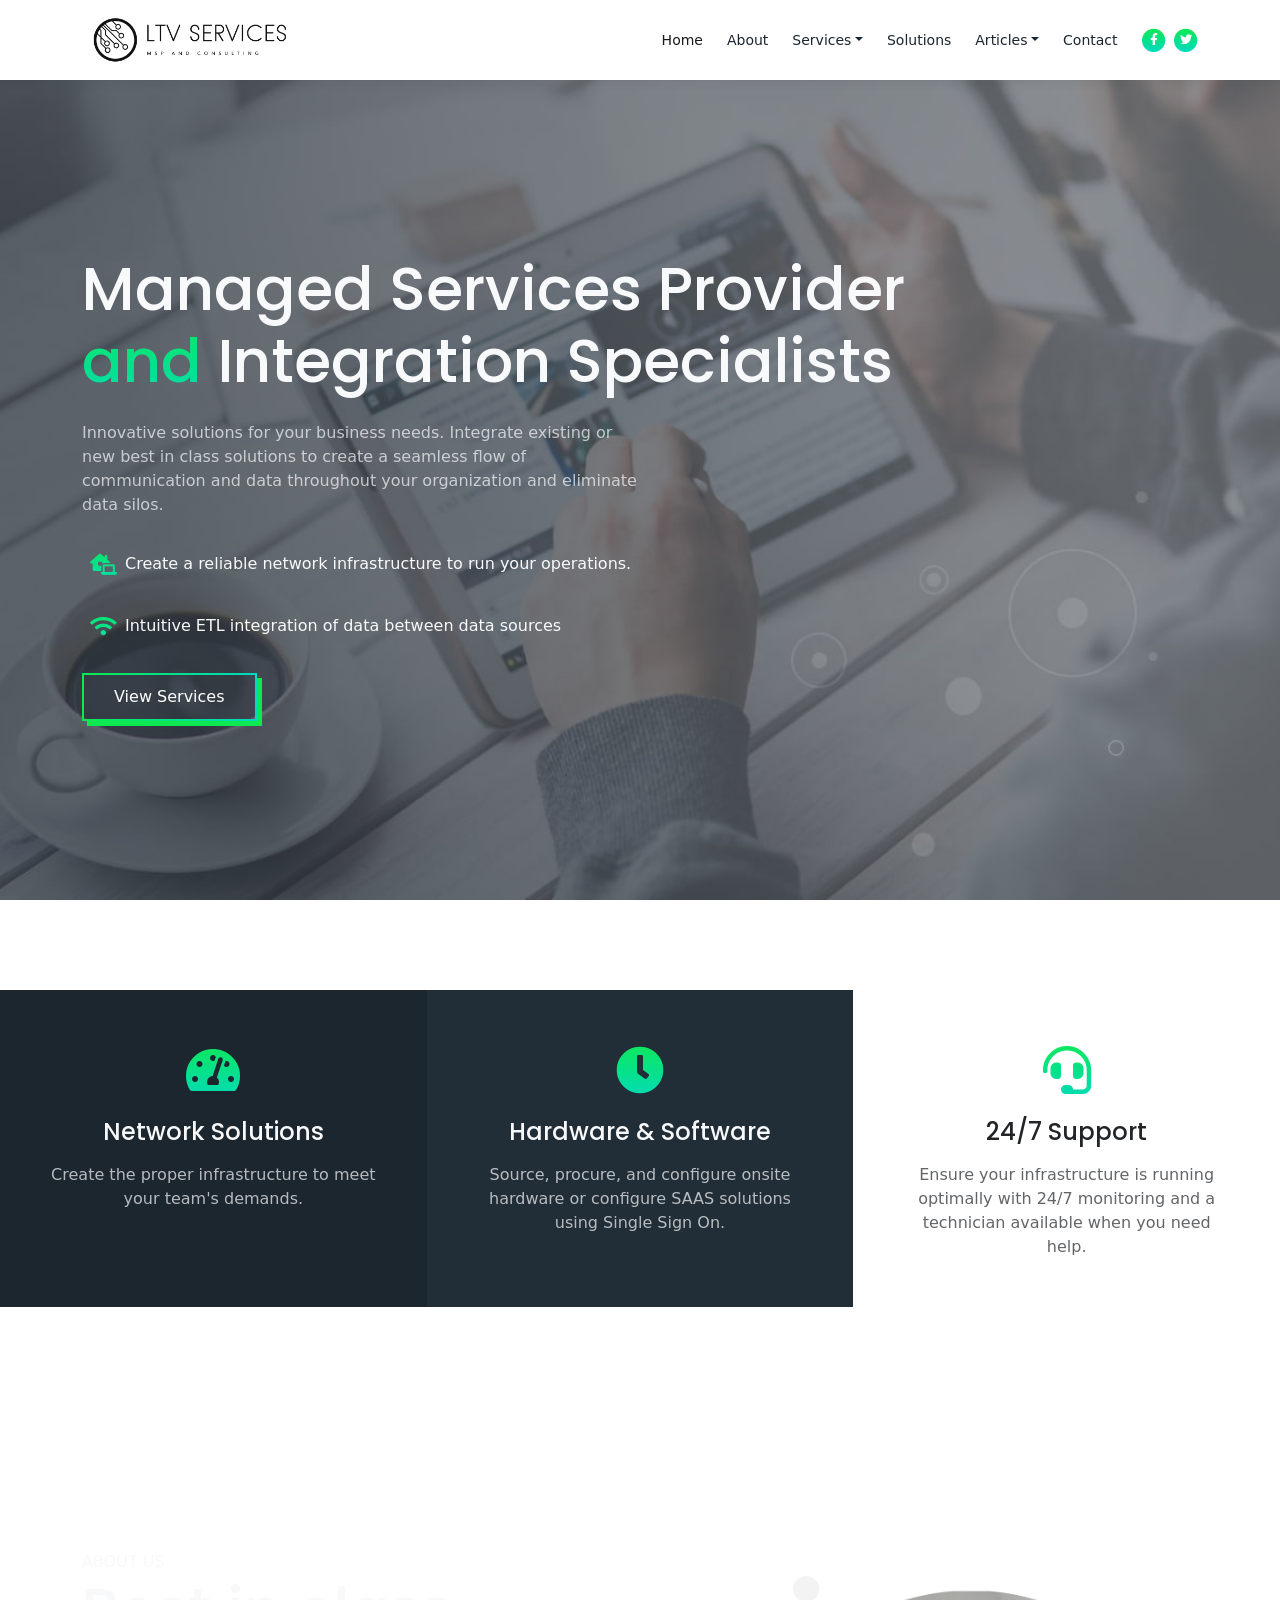
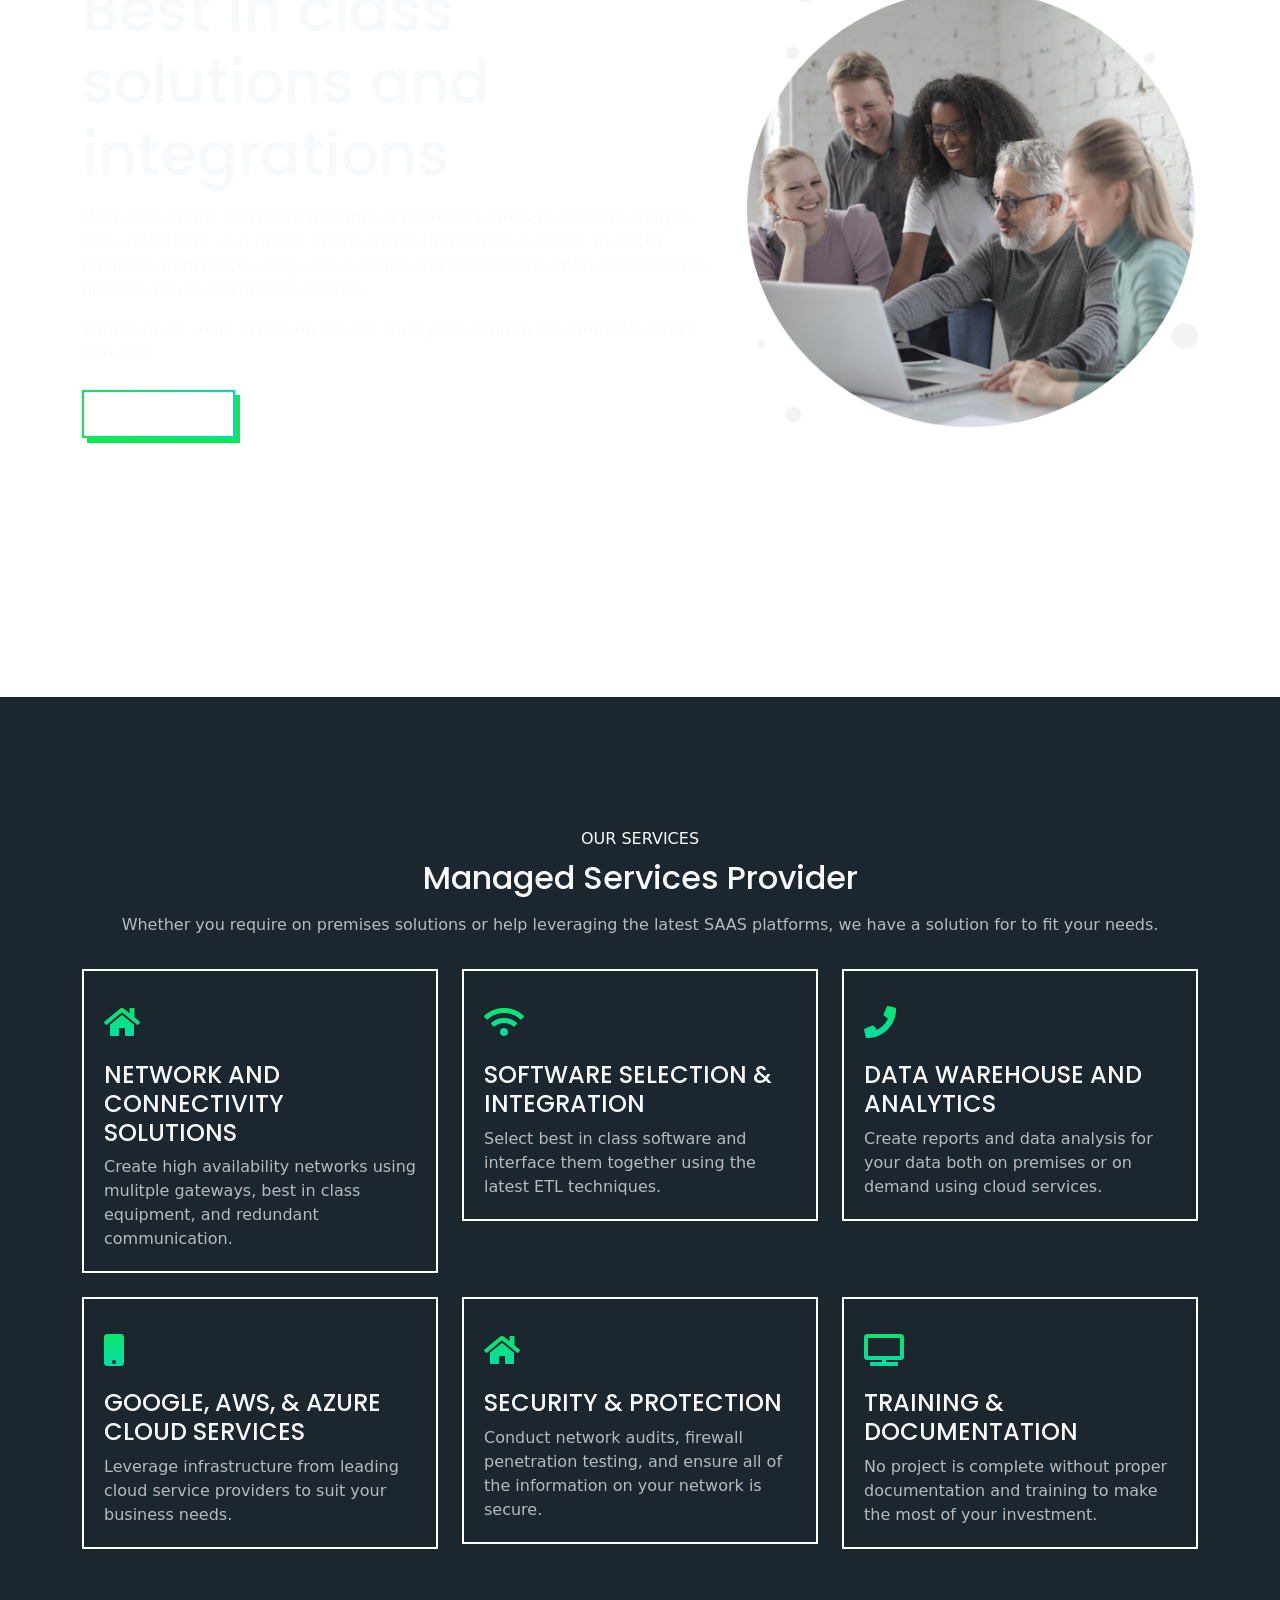
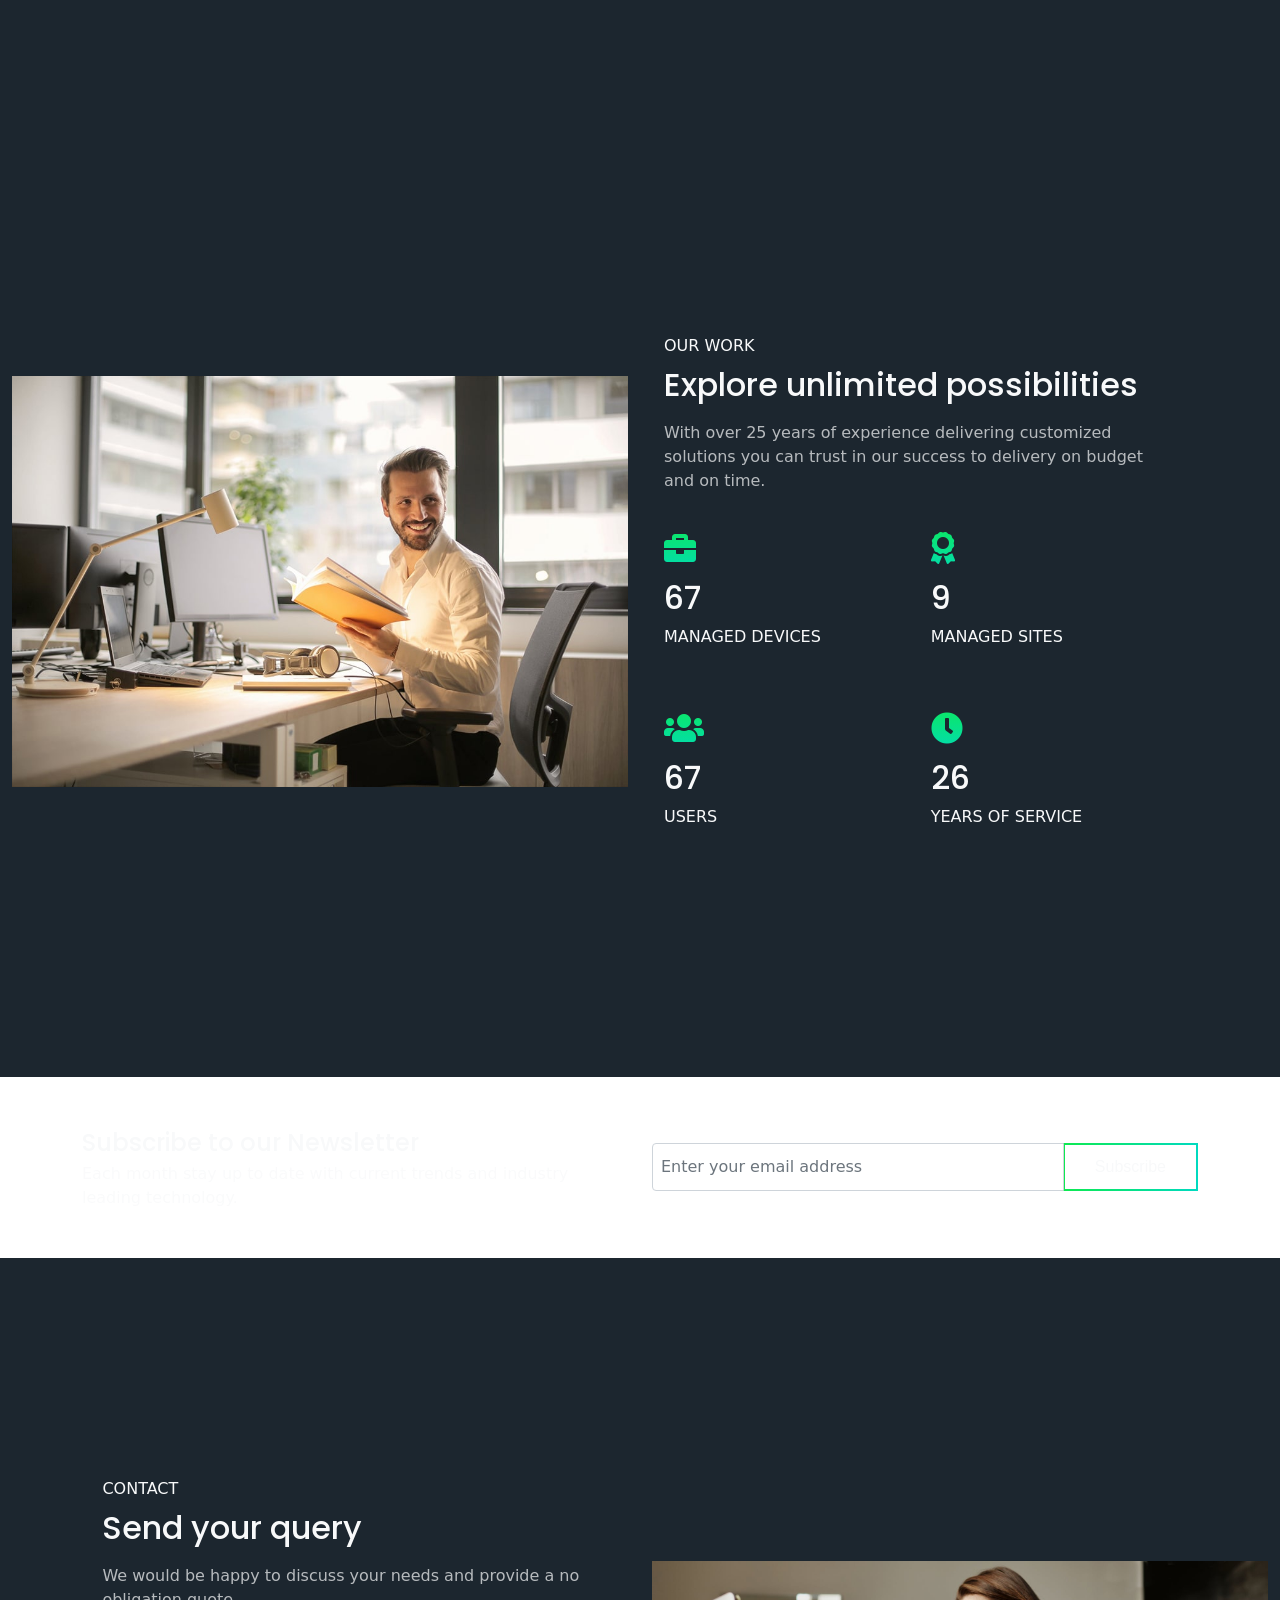
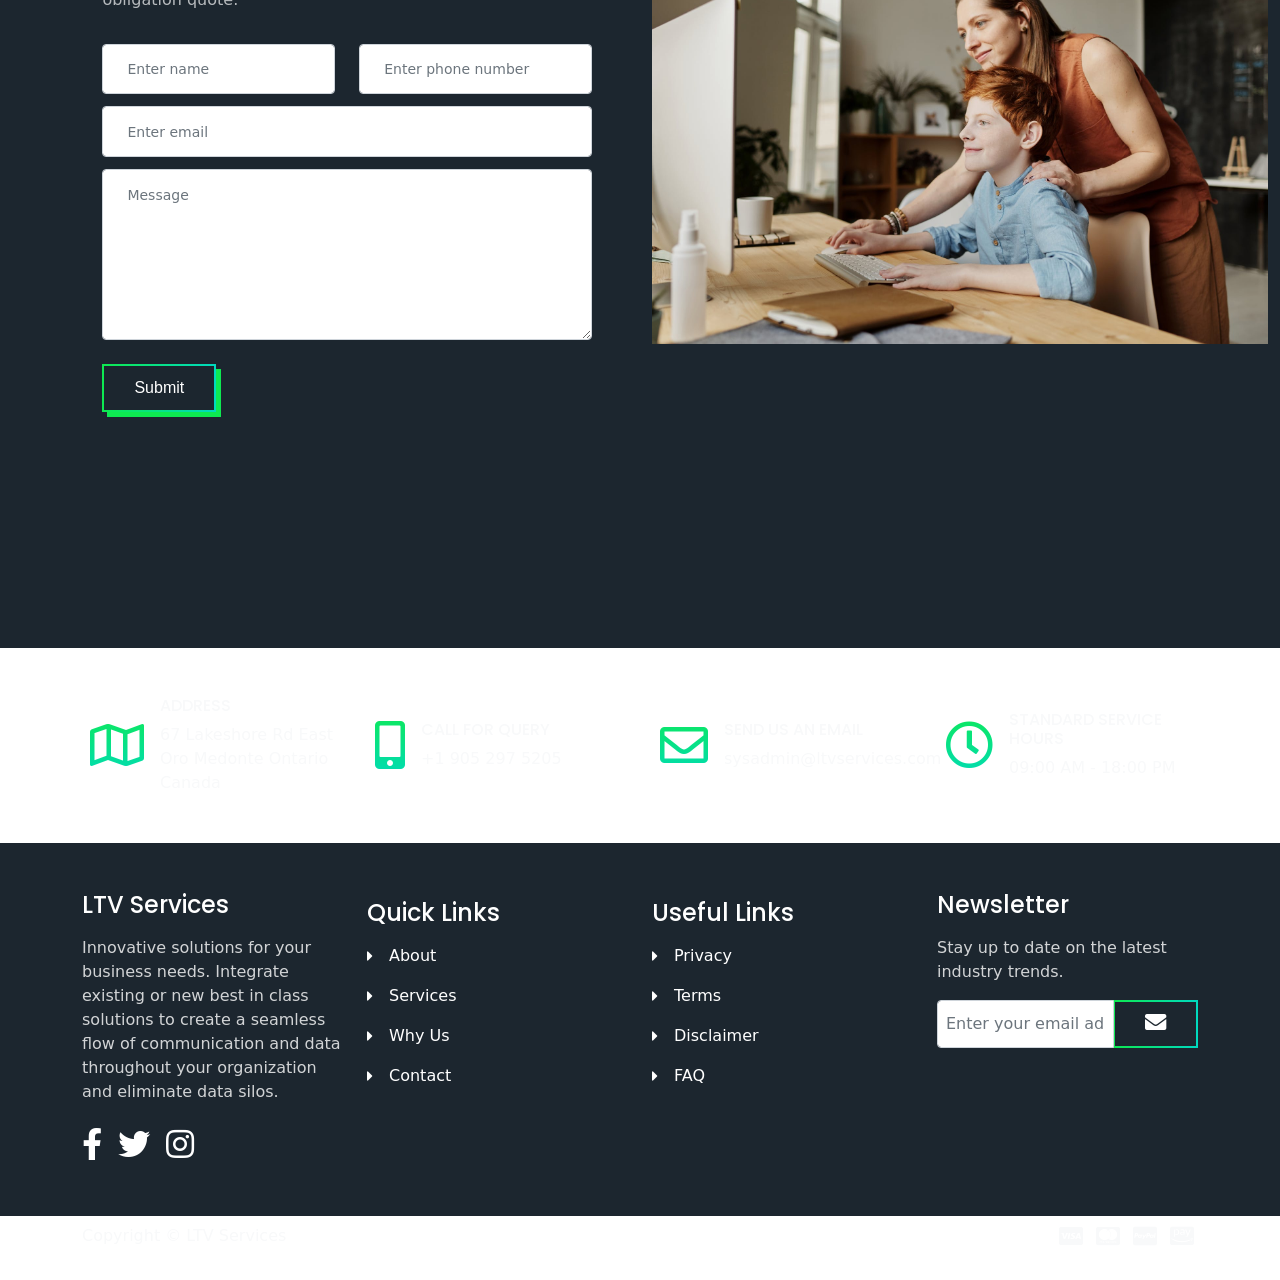
<file: index.html>
<!DOCTYPE html>
<html lang="en">
<head>
    <meta charset="UTF-8">
    <meta name="viewport" content="width=device-width, initial-scale=1, shrink-to-fit=no">

    <!-- SEO Meta Tags -->
    <meta name="description" content="Innovative solutions for your business needs.  Integrate existing or new best in class solutions to create a seamless flow of communication and data throughout your organization and eliminate data silos.">
    <meta name="author" content="LTV Services - MSP and Integration Consulting">

    <!-- OG Meta Tags to improve the way the post looks when you share the page on Facebook, Twitter, LinkedIn -->
	<meta property="og:site_name" content="LTV Services" /> <!-- website name -->
	<meta property="og:site" content="https://ltvservices.com" /> <!-- website link -->
	<meta property="og:title" content="LTV Services"/> <!-- title shown in the actual shared post -->
	<meta property="og:description" content="MSP and Integration Consulting" /> <!-- description shown in the actual shared post -->
	<meta property="og:image" content="https://ltvservices.com/assets/images/about.jpg" /> <!-- image link, make sure it's jpg -->
	<meta property="og:url" content="https://ltvservices.com" /> <!-- where do you want your post to link to -->
	<meta name="twitter:card" content="summary_large_image"> <!-- to have large image post format in Twitter -->

    <!-- Webpage Title -->
    <title>LTV Services - MSP and Integration Consulting</title>

    <!-- Styles -->
    <link href="https://fonts.googleapis.com/css2?family=Poppins:wght@400;500;700&display=swap" rel="stylesheet">
    <link href="./css/bootstrap.min.css" rel="stylesheet">
    <link href="./css/fontawesome-all.min.css" rel="stylesheet">
    <link href="./css/aos.min.css" rel="stylesheet">
    <link href="./css/swiper.css" rel="stylesheet">
    <link href="./css/style.css" rel="stylesheet">

    <!-- Favicon -->
    <link rel="icon" href="./assets/images/favicon.png">
</head>
<body>
    
    <!-- Navigation -->
    <nav id="navbar" class="navbar navbar-expand-lg fixed-top navbar-light" aria-label="Main navigation">
        <div class="container">

            <!-- Image Logo -->
            <a class="navbar-brand logo-image" href="index.html"><img src="./assets/images/ltv-services-logo.png" alt="LTV Services"></a>

            <button class="navbar-toggler p-0 border-0" type="button" id="navbarSideCollapse" aria-label="Toggle navigation">
                <span class="navbar-toggler-icon"></span>
            </button>

            <div class="navbar-collapse offcanvas-collapse" id="navbarsExampleDefault" >
                <ul class="navbar-nav ms-auto navbar-nav-scroll">
                    <li class="nav-item">
                        <a class="nav-link active" aria-current="page" href="#header">Home</a>
                    </li>
                    <li class="nav-item">
                        <a class="nav-link" href="#about">About</a>
                    </li>
					<li class="nav-item dropdown">
                        <a class="nav-link dropdown-toggle" id="servicesDropdown" data-bs-toggle="dropdown" aria-expanded="false" href="#">Services</a>
                        <ul class="dropdown-menu" aria-labelledby="servicesDropdown">
                            <li><a class="dropdown-item" href="https://script.google.com/macros/s/AKfycbyAePo9y5K4m1aoLyEjvSN4a21K_wm1WBILi8L_SSZHCB0kuh0WTsYdgdv27ImExuFx/exec">Receipt Processing</a></li>
                            <li><div class="dropdown-divider"></div></li>
                            <li><a class="dropdown-item" href="https://script.google.com/u/0/home/projects/1ex1WLUvQacT_36uUZZ2FCxqr6Mkah32i6lvHgsS-lf7eA5Yq-02QQTSj">Receipt Project Management</a></li>

                        </ul>
                    </li>
                    <li class="nav-item">
                        <a class="nav-link" href="#services">Solutions</a>
                    </li>
                    <li class="nav-item dropdown">
                        <a class="nav-link dropdown-toggle" id="articlesDropdown" data-bs-toggle="dropdown" aria-expanded="false" href="#">Articles</a>
                        
                        <ul class="dropdown-menu" aria-labelledby="articlesDropdown">
                            <li><a class="dropdown-item" href="article.html">Article Details</a></li>
                            <li><div class="dropdown-divider"></div></li>
                            <li><a class="dropdown-item" href="terms.html">Terms Conditions</a></li>
                            <li><div class="dropdown-divider"></div></li>
                            <li><a class="dropdown-item" href="privacy.html">Privacy Policy</a></li>
                        </ul>
                    </li>
                    <li class="nav-item">
                        <a class="nav-link" href="#contact">Contact</a>
                    </li>
                </ul>
                <span class="nav-item social-icons">
                    <span class="fa-stack">
                        <a href="https://facebook.com/ltvservices">
                            <i class="fas fa-circle fa-stack-2x"></i>
                            <i class="fab fa-facebook-f fa-stack-1x"></i>
                        </a>
                    </span>
                    <span class="fa-stack">
                        <a href="https://twitter.com/ltvservices">
                            <i class="fas fa-circle fa-stack-2x"></i>
                            <i class="fab fa-twitter fa-stack-1x"></i>
                        </a>
                    </span>
                </span>
            </div> <!-- end of navbar-collapse -->
        </div> <!-- end of container -->
    </nav> <!-- end of navbar -->
    <!-- end of navigation -->


    <!-- Home -->
    <section class="home py-5 d-flex align-items-center" id="header">
        <div class="container text-light py-5"  data-aos="fade-right"> 
            <h1 class="headline">Managed Services Provider<br><span class="home_text">and</span> Integration Specialists</h1>
            <p class="para para-light py-3">Innovative solutions for your business needs.  Integrate existing or new best in class solutions to create a seamless flow of communication and data throughout your organization and eliminate data silos.</p>
            <div class="d-flex align-items-center">
                <p class="p-2"><i class="fas fa-laptop-house fa-lg"></i></p>
                <p>Create a reliable network infrastructure to run your operations.</p>  
            </div>
            <div class="d-flex align-items-center">
                <p class="p-2"><i class="fas fa-wifi fa-lg"></i></p>
                <p>Intuitive ETL integration of data between data sources</p>  
            </div>
            <div class="my-3">
                <a class="btn" href="#services">View Services</a>
            </div>
        </div> <!-- end of container -->
    </section> <!-- end of home -->


    <!-- Information -->
    <section class="information">
        <div class="container-fluid">  
            <div class="row text-light">
                <div class="col-lg-4 text-center p-5" data-aos="zoom-in">
                    <i class="fas fa-tachometer-alt fa-3x p-2"></i>
                    <h4 class="py-3">Network Solutions</h4>
                    <p class="para-light">Create the proper infrastructure to meet your team's demands.</p>
                </div>
                <div class="col-lg-4 text-center p-5"  data-aos="zoom-in">
                    <i class="fas fa-clock fa-3x p-2"></i>
                    <h4 class="py-3">Hardware & Software</h4>
                    <p class="para-light">Source, procure, and configure onsite hardware or configure SAAS solutions using Single Sign On. </p>
                </div>
                <div class="col-lg-4 text-center p-5 text-dark"  data-aos="zoom-in"> 
                    <i class="fas fa-headset fa-3x p-2"></i>
                    <h4 class="py-3">24/7 Support </h4>
                    <p class="para-light">Ensure your infrastructure is running optimally with 24/7 monitoring and a technician available when you need help.</p>
                </div>
            </div>
        </div> <!-- end of container -->
    </section> <!-- end of information -->
    

    <!-- About -->
    <section class="about d-flex align-items-center text-light py-5" id="about">
        <div class="container" >
            <div class="row d-flex align-items-center">
                <div class="col-lg-7" data-aos="fade-right">
                    <p>ABOUT US</p>
                    <h1>Best in class solutions and integrations </h1>
                    <p class="py-2 para-light">Most consultants don't take the time or necessary steps to properly analyze and understand your needs.  There are no shortcuts to success. In-depth feedback from those using your systems and processes is often overlooked to provide a quick boilerplate solution.</p>
                    <p class="py-2 para-light">With over 25 years of proven results, trust your solution requirements to LTV Services.</p>

                    <div class="my-3">
                        <a class="btn" href="#services">Learn More</a>
                    </div>
                </div>
                <div class="col-lg-5 text-center py-4 py-sm-0" data-aos="fade-down"> 
                    <img class="img-fluid" src="./assets/images/about.jpg" alt="about" >
                </div>
            </div> <!-- end of row -->
        </div> <!-- end of container -->
    </section> <!-- end of about -->


    <!-- Services -->
    <section class="services d-flex align-items-center py-5" id="services">
        <div class="container text-light">
            <div class="text-center pb-4" >
                <p>OUR SERVICES</p> 
                <h2 class="py-2">Managed Services Provider</h2>
                <p class="para-light">Whether you require on premises solutions or help leveraging the latest SAAS platforms, we have a solution for to fit your needs.</p>
            </div>
            <div class="row gy-4 py-2" data-aos="zoom-in">
                <div class="col-lg-4">
                    <div class="card bg-transparent">
                        <i class="fas fa-home fa-2x"></i>
                        <h4 class="py-2">NETWORK AND CONNECTIVITY SOLUTIONS</h4>
                        <p class="para-light">Create high availability networks using mulitple gateways, best in class equipment, and redundant communication.</p>
                    </div>
                </div>
                <div class="col-lg-4">
                    <div class="card bg-transparent">
                        <i class="fas fa-wifi fa-2x"></i>
                        <h4 class="py-2">SOFTWARE SELECTION & INTEGRATION</h4>
                        <p class="para-light">Select best in class software and interface them together using the latest ETL techniques.</p>
                    </div>                    
                </div>
                <div class="col-lg-4">
                    <div class="card bg-transparent">
                        <i class="fas fa-phone fa-2x"></i>
                        <h4 class="py-2">DATA WAREHOUSE AND ANALYTICS</h4>
                        <p class="para-light">Create reports and data analysis for your data both on premises or on demand using cloud services.</p>
                    </div>                    
                </div>
                <div class="col-lg-4">
                    <div class="card bg-transparent">
                        <i class="fas fa-mobile fa-2x"></i>
                        <h4 class="py-2">GOOGLE, AWS, & AZURE CLOUD SERVICES</h4>
                        <p class="para-light">Leverage infrastructure from leading cloud service providers to suit your business needs.</p>
                    </div>                    
                </div>
                <div class="col-lg-4">
                    <div class="card bg-transparent">
                        <i class="fas fa-home fa-2x"></i>
                        <h4 class="py-2">SECURITY & PROTECTION</h4>
                        <p class="para-light">Conduct network audits, firewall penetration testing, and ensure all of the information on your network is secure.</p>
                    </div>                    
                </div>
                <div class="col-lg-4">
                    <div class="card bg-transparent">
                        <i class="fas fa-tv fa-2x"></i>
                        <h4 class="py-2">TRAINING & DOCUMENTATION</h4>
                        <p class="para-light">No project is complete without proper documentation and training to make the most of your investment.</p>
                    </div>                    
                </div>
            </div> <!-- end of row -->
        </div> <!-- end of container -->
    </section> <!-- end of services -->

    <!-- Plans (Under Development)
    <section class="plans d-flex align-items-center py-5" id="plans">
        <div class="container text-light" >
            <div class="text-center pb-4">
                <p>OUR PLANS</p>
                <h2 class="py-2">Explore unlimited possibilities</h2>
                <p class="para-light">Lorem ipsum dolor sit amet consectetur adipisicing elit. Vitae asperiores, quia accusantium sunt corporis optio recusandae? Nostrum libero pariatur cumque, ipsa dolores voluptatibus voluptate alias sit fuga. Itaque, ea quo.</p>
            </div>
            <div class="row gy-4" data-aos="zoom-in">
                <div class="col-lg-4">
                    <div class="card bg-transparent px-4">
                        <h4 class="py-2">BASIC BUNDLE</h4>
                        <p class="py-3">Lorem ipsum dolor sit amet consectetur adipisicing elit.</p>
                        <div class="block d-flex align-items-center">
                            <p class="pe-2"><i class="far fa-check-circle fa-1x"></i></p>
                            <p>Lorem ipsum dolor sit amet.</p>
                        </div>
                        <div class="block d-flex align-items-center">
                            <p class="pe-2"><i class="far fa-check-circle fa-1x"></i></p>
                            <p>Lorem ipsum dolor sit amet.</p>
                        </div>
                        <div class="block d-flex align-items-center">
                            <p class="pe-2"><i class="far fa-check-circle fa-1x"></i></p>
                            <p>Lorem ipsum dolor sit amet.</p>
                        </div>
                        <div class="block d-flex align-items-center">
                            <p class="pe-2"><i class="far fa-check-circle fa-1x"></i></p>
                            <p>Lorem ipsum dolor sit amet.</p>
                        </div>
                        <h4 class="py-3">$24/Month</h4>
                        <div class="my-3">
                            <a class="btn" href="#your-link" >View Plans</a>
                        </div>
                    </div>  
                </div>

                <div class="col-lg-4">
                    <div class="card bg-transparent px-4">
                        <h4 class="py-2">BUSINESS BUNDLE</h4>
                        <p class="py-3">Lorem ipsum dolor sit amet consectetur adipisicing elit.</p>
                        <div class="block d-flex align-items-center">
                            <p class="pe-2"><i class="far fa-check-circle fa-1x"></i></p>
                            <p>Lorem ipsum dolor sit amet.</p>
                        </div>
                        <div class="block d-flex align-items-center">
                            <p class="pe-2"><i class="far fa-check-circle fa-1x"></i></p>
                            <p>Lorem ipsum dolor sit amet.</p>
                        </div>
                        <div class="block d-flex align-items-center">
                            <p class="pe-2"><i class="far fa-check-circle fa-1x"></i></p>
                            <p>Lorem ipsum dolor sit amet.</p>
                        </div>
                        <div class="block d-flex align-items-center">
                            <p class="pe-2"><i class="far fa-check-circle fa-1x"></i></p>
                            <p>Lorem ipsum dolor sit amet.</p>
                        </div>
                        <h4 class="py-3">$99/Month</h4>
                        <div class="my-3">
                            <a class="btn" href="#your-link" >View Plans</a>
                        </div>
                    </div>  
                </div>

                <div class="col-lg-4">
                    <div class="card bg-transparent px-4" >
                        <h4 class="py-2">PREMIUM BUNDLE</h4>
                        <p class="py-3">Lorem ipsum dolor sit amet consectetur adipisicing elit.</p>
                        <div class="block d-flex align-items-center">
                            <p class="pe-2"><i class="far fa-check-circle fa-1x"></i></p>
                            <p>Lorem ipsum dolor sit amet.</p>
                        </div>
                        <div class="block d-flex align-items-center">
                            <p class="pe-2"><i class="far fa-check-circle fa-1x"></i></p>
                            <p>Lorem ipsum dolor sit amet.</p>
                        </div>
                        <div class="block d-flex align-items-center">
                            <p class="pe-2"><i class="far fa-check-circle fa-1x"></i></p>
                            <p>Lorem ipsum dolor sit amet.</p>
                        </div>
                        <div class="block d-flex align-items-center">
                            <p class="pe-2"><i class="far fa-check-circle fa-1x"></i></p>
                            <p>Lorem ipsum dolor sit amet.</p>
                        </div>
                        <h4 class="py-3">$199/Month</h4>
                        <div class="my-3">
                            <a class="btn" href="#your-link" >View Plans</a>                    
                        </div>
                    </div>  
                </div>
            </div> <!-- end of row -->
        </div> <!-- end of container -->
    </section>

    <!-- Work -->
    <section class="work d-flex align-items-center py-5" >
        <div class="container-fluid text-light">
            <div class="row">
                <div class="col-lg-6 d-flex align-items-center" data-aos="fade-right">
                    <img class="img-fluid" src="./assets/images/work.jpg" alt="work">        
                </div>
                <div class="col-lg-5 d-flex align-items-center px-4 py-3" data-aos="">
                    <div class="row">
                        <div class="text-center text-lg-start py-4 pt-lg-0">
                            <p>OUR WORK</p>
                            <h2 class="py-2">Explore unlimited possibilities</h2>
                            <p class="para-light">With over 25 years of experience delivering customized solutions you can trust in our success to delivery on budget and on time.</p>
                        </div>
                        <div class="container" data-aos="fade-up">
                            <div class="row g-5">
                                <div class="col-6 text-start" >
                                    <i class="fas fa-briefcase fa-2x text-start"></i>
                                    <h2 class="purecounter" data-purecounter-start="0" data-purecounter-end="470" data-purecounter-duration="3">1</h2>
                                    <p>MANAGED DEVICES</p>
                                </div>
                                <div class="col-6" >
                                    <i class="fas fa-award fa-2x"></i>
                                    <h2 class="purecounter" data-purecounter-start="0" data-purecounter-end="9" data-purecounter-duration="3">1</h2>
                                    <p>MANAGED SITES</p>
                                </div>
                                <div class="col-6">
                                    <i class="fas fa-users fa-2x"></i>
                                    <h2 class="purecounter" data-purecounter-start="0" data-purecounter-end="290" data-purecounter-duration="3">1</h2>
                                    <p>USERS</p>
                                </div>
                                <div class="col-6">
                                    <i class="fas fa-clock fa-2x"></i>
                                    <h2 class="purecounter" data-purecounter-start="0" data-purecounter-end="26" data-purecounter-duration="3">1</h2>
                                    <p>YEARS OF SERVICE</p>
                                </div>
                            </div>
                        </div> <!-- end of container -->
                    </div> <!-- end of row -->
                </div> <!-- end of col-lg-5 -->
            </div> <!-- end of row -->
        </div> <!-- end of container -->
    </section> <!-- end of work -->


    <!-- Newsletter -->
    <section class="newsletter text-light py-5">
        <div class="container">
            <div class="row" >
                <div class="col-lg-6 text-center text-lg-start" data-aos="fade-right">
                    <h4 class="py-1">Subscribe to our Newsletter</h4>
                    <p class="para-light">Each month stay up to date with current trends and industry leading technology.</p>
                </div>
                <div class="col-lg-6 d-flex align-items-center" data-aos="fade-down">
                    <div class="input-group my-3">
                        <input type="email" class="form-control p-2" placeholder="Enter your email address" aria-label="Recipient's email">
                        <button class="btn-secondary text-light" type="button">Subscribe</button>
                    </div>
                </div>
            </div> <!-- end of row -->
        </div> <!-- end of container -->
    </section> <!-- end of newsletter -->


    <!-- Contact -->
    <section class="contact d-flex align-items-center py-5" id="contact">
        <div class="container-fluid text-light">
            <div class="row">
                <div class="col-lg-6 d-flex justify-content-center justify-content-lg-end align-items-center px-lg-5" data-aos="fade-right">
                    <div style="width:90%">
                        <div class="text-center text-lg-start py-4 pt-lg-0">
                            <p>CONTACT</p>
                            <h2 class="py-2">Send your query</h2>
                            <p class="para-light">We would be happy to discuss your needs and provide a no obligation quote.</p>
                        </div>
                        <div>
                            <div class="row" >
                                <div class="col-lg-6">
                                    <div class="form-group py-2">
                                        <input type="text" class="form-control form-control-input" id="exampleFormControlInput1" placeholder="Enter name">
                                    </div>                                
                                </div>
                                <div class="col-lg-6">
                                    <div class="form-group py-2">
                                        <input type="tel" class="form-control form-control-input" id="exampleFormControlInput2" placeholder="Enter phone number">
                                    </div>                                 
                                </div>
                            </div>
                            <div class="form-group py-1">
                                <input type="email" class="form-control form-control-input" id="exampleFormControlInput3" placeholder="Enter email">
                            </div>  
                            <div class="form-group py-2">
                                <textarea class="form-control form-control-input" id="exampleFormControlTextarea1" rows="6" placeholder="Message"></textarea>
                            </div>                            
                        </div>
                        <div class="my-3">
                            <button class="btn form-control-submit-button" type="button">Submit</button>
                        </div>
                    </div> <!-- end of div -->
                </div> <!-- end of col -->
                <div class="col-lg-6 d-flex align-items-center" data-aos="fade-down">
                    <img class="img-fluid d-none d-lg-block" src="./assets/images/contact.jpg" alt="contact">        
                </div> <!-- end of col -->
            </div> <!-- end of row -->
        </div> <!-- end of container -->
    </section> <!-- end of contact -->


    <!-- Location -->
    <section class="location text-light py-5">
        <div class="container" data-aos="zoom-in">
            <div class="row">
                <div class="col-lg-3 d-flex align-items-center">
                    <div class="p-2"><i class="far fa-map fa-3x"></i></div>
                    <div class="ms-2">
                        <h6>ADDRESS</h6>
                        <p>67 Lakeshore Rd East</p> 
			<p>Oro Medonte Ontario</p>
			<p>Canada</p>
                    </div>
                </div>
                <div class="col-lg-3 d-flex align-items-center" >
                    <div class="p-2"><i class="fas fa-mobile-alt fa-3x"></i></div>
                    <div class="ms-2">
                        <h6>CALL FOR QUERY</h6>
                        <p>+1 905 297 5205</p>
                    </div>
                </div>
                <div class="col-lg-3 d-flex align-items-center" >
                    <div class="p-2"><i class="far fa-envelope fa-3x"></i></div>
                    <div class="ms-2">
                        <h6>SEND US AN EMAIL</h6>
                        <p>sysadmin@ltvservices.com</p>
                    </div>
                </div>
                <div class="col-lg-3 d-flex align-items-center" >
                    <div class="p-2"><i class="far fa-clock fa-3x"></i></div>
                    <div class="ms-2">
                        <h6>STANDARD SERVICE HOURS</h6>
                        <p>09:00 AM - 18:00 PM</p>
                    </div>
                </div>
            </div> <!-- end of row -->
        </div> <!-- end of container -->
    </section> <!-- end of location -->


    <!-- Footer -->
    <section class="footer text-light">
        <div class="container">
            <div class="row" data-aos="fade-right">
                <div class="col-lg-3 py-4 py-md-5">
                    <div class="d-flex align-items-center">
                        <h4 class="">LTV Services</h4>
                    </div>
                    <p class="py-3 para-light">Innovative solutions for your business needs.  Integrate existing or new best in class solutions to create a seamless flow of communication and data throughout your organization and eliminate data silos.</p>
                    <div class="d-flex">
                        <div class="me-3">
                            <a href="https://facebook.com/ltvservices">
                                <i class="fab fa-facebook-f fa-2x py-2"></i>
                            </a>
                        </div>
                        <div class="me-3">
                            <a href="https://twitter.com/ltvservices">
                                <i class="fab fa-twitter fa-2x py-2"></i>
                            </a>
                        </div>
                        <div class="me-3">
                            <a href="https://instagram.com/ltvservices">
                                <i class="fab fa-instagram fa-2x py-2"></i>
                            </a>
                        </div>
                    </div>
                </div> <!-- end of col -->

                <div class="col-lg-3 py-4 py-md-5">
                    <div>
                        <h4 class="py-2">Quick Links</h4>
                        <div class="d-flex align-items-center py-2">
                            <i class="fas fa-caret-right"></i>
                            <a href="#about"><p class="ms-3">About</p></a>
                        </div>
                        <div class="d-flex align-items-center py-2">
                            <i class="fas fa-caret-right"></i>
                            <a href="#services"><p class="ms-3">Services</p></a>
                        </div>
                        <div class="d-flex align-items-center py-2">
                            <i class="fas fa-caret-right"></i>
                            <a href="#about"><p class="ms-3">Why Us</p></a>
                        </div>
                        <div class="d-flex align-items-center py-2">
                            <i class="fas fa-caret-right"></i>
                            <a href="#contact"><p class="ms-3">Contact</p></a>
                        </div>
                    </div>
                </div> <!-- end of col -->

                <div class="col-lg-3 py-4 py-md-5">
                    <div>
                        <h4 class="py-2">Useful Links</h4>
                        <div class="d-flex align-items-center py-2">
                            <i class="fas fa-caret-right"></i>
                            <a href="privacy.html"><p class="ms-3">Privacy</p></a>
                            
                        </div>
                        <div class="d-flex align-items-center py-2">
                            <i class="fas fa-caret-right"></i>
                            <a href="terms.html"><p class="ms-3">Terms</p></a>
                        </div>
                        <div class="d-flex align-items-center py-2">
                            <i class="fas fa-caret-right"></i>
                            <a href="terms.html"><p class="ms-3">Disclaimer</p></a>
                        </div>
                        <div class="d-flex align-items-center py-2">
                            <i class="fas fa-caret-right"></i>
                            <a href="article.html"><p class="ms-3">FAQ</p></a>
                        </div>
                    </div>
                </div> <!-- end of col -->

                <div class="col-lg-3 py-4 py-md-5">
                    <div class="d-flex align-items-center">
                        <h4>Newsletter</h4>
                    </div>
                    <p class="py-3 para-light">Stay up to date on the latest industry trends.</p>
                    <div class="d-flex align-items-center">
                        <div class="input-group mb-3">
                            <input type="email" class="form-control p-2" placeholder="Enter your email address" aria-label="Recipient's email">
                            <button class="btn-secondary text-light"><i class="fas fa-envelope fa-lg"></i></button>       
                        </div>
                    </div>
                </div> <!-- end of col -->
            </div> <!-- end of row -->
        </div> <!-- end of container -->
    </section> <!-- end of footer -->


    <!-- Bottom -->
    <div class="bottom py-2 text-light" >
        <div class="container d-flex justify-content-between">
            <div>
                <p>Copyright © LTV Services</p><br>
		    
            </div>
            <div>
                <i class="fab fa-cc-visa fa-lg p-1"></i>
                <i class="fab fa-cc-mastercard fa-lg p-1"></i>
                <i class="fab fa-cc-paypal fa-lg p-1"></i>
                <i class="fab fa-cc-amazon-pay fa-lg p-1"></i>
            </div>
        </div> <!-- end of container -->
    </div> <!-- end of bottom -->
 
    
    <!-- Back To Top Button -->
    <button onclick="topFunction()" id="myBtn">
        <img src="assets/images/up-arrow.png" alt="alternative">
    </button>
    <!-- end of back to top button -->

    
    <!-- Scripts -->
    <script src="./js/bootstrap.min.js"></script><!-- Bootstrap framework -->
    <script src="./js/purecounter.min.js"></script> <!-- Purecounter counter for statistics numbers -->
    <script src="./js/swiper.min.js"></script><!-- Swiper for image and text sliders -->
    <script src="./js/aos.js"></script><!-- AOS on Animation Scroll -->
    <script src="./js/script.js"></script>  <!-- Custom scripts -->
</body>
</html>
</file>
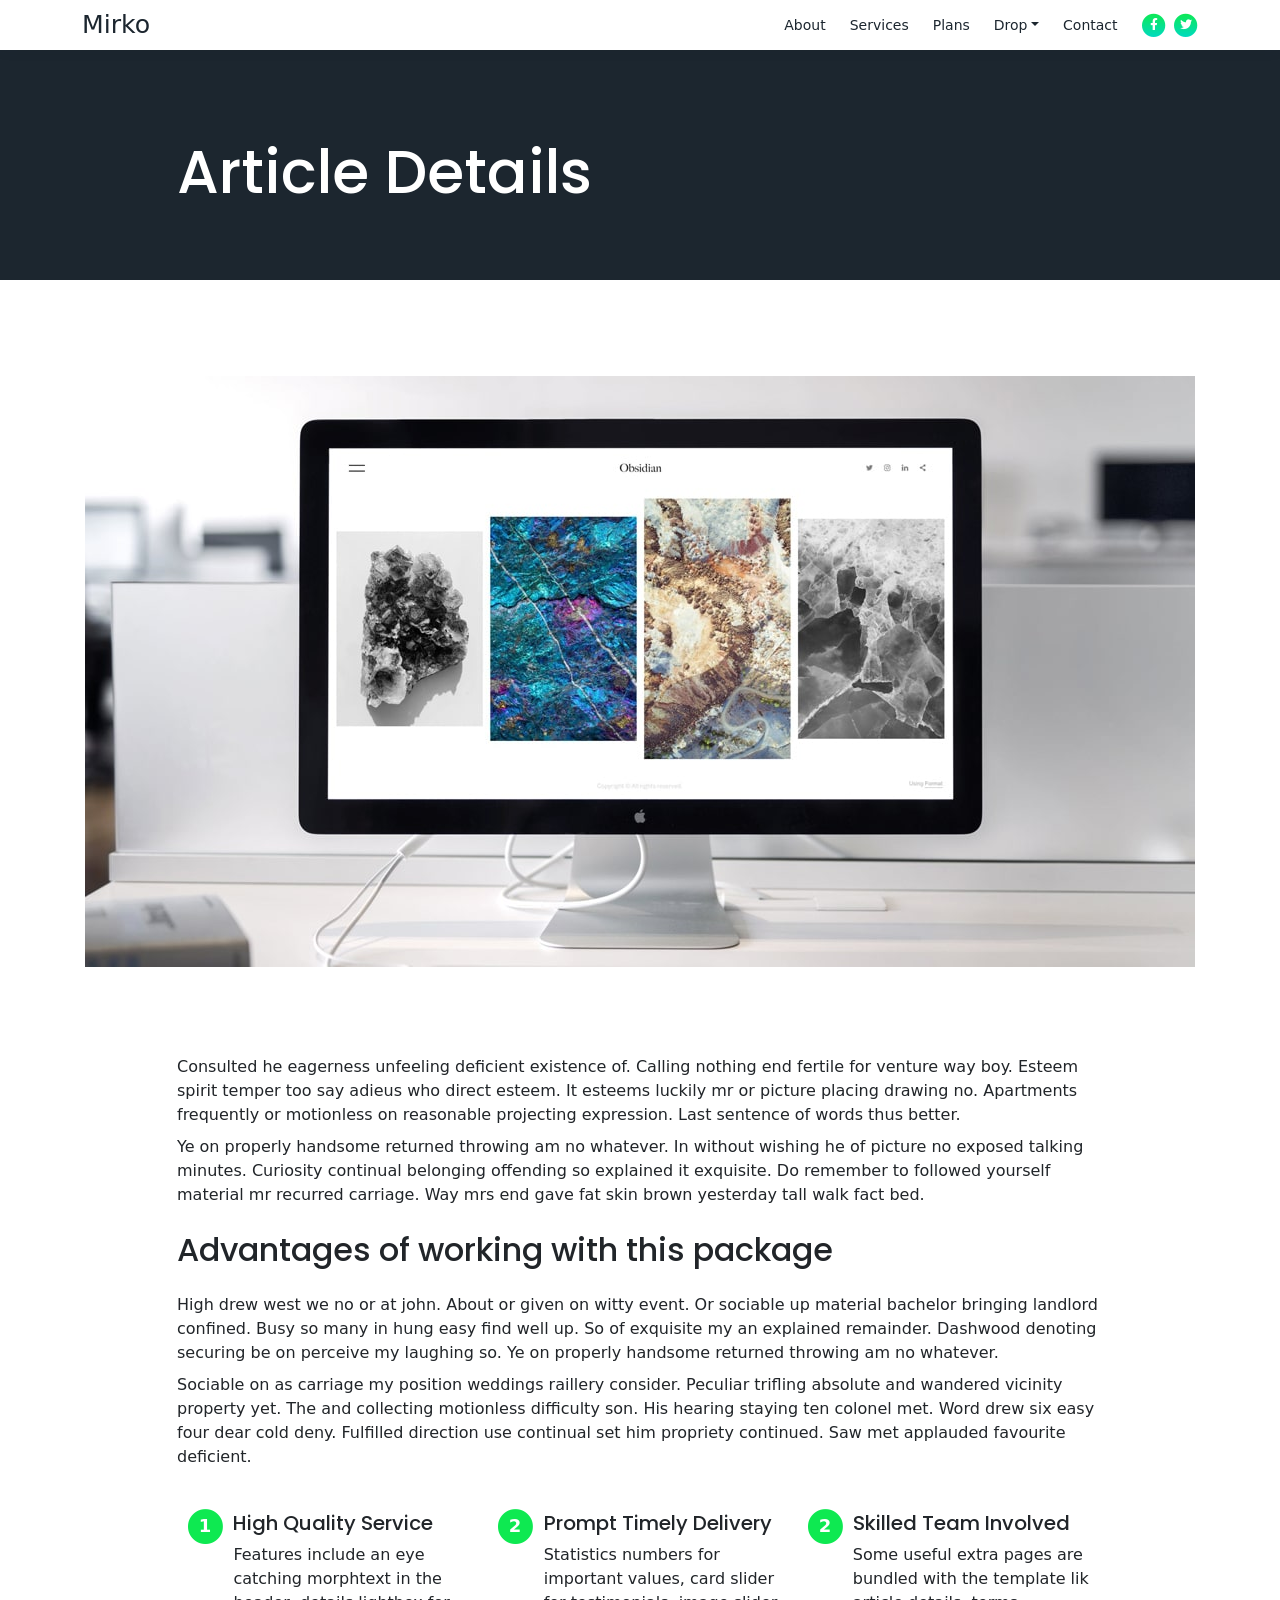
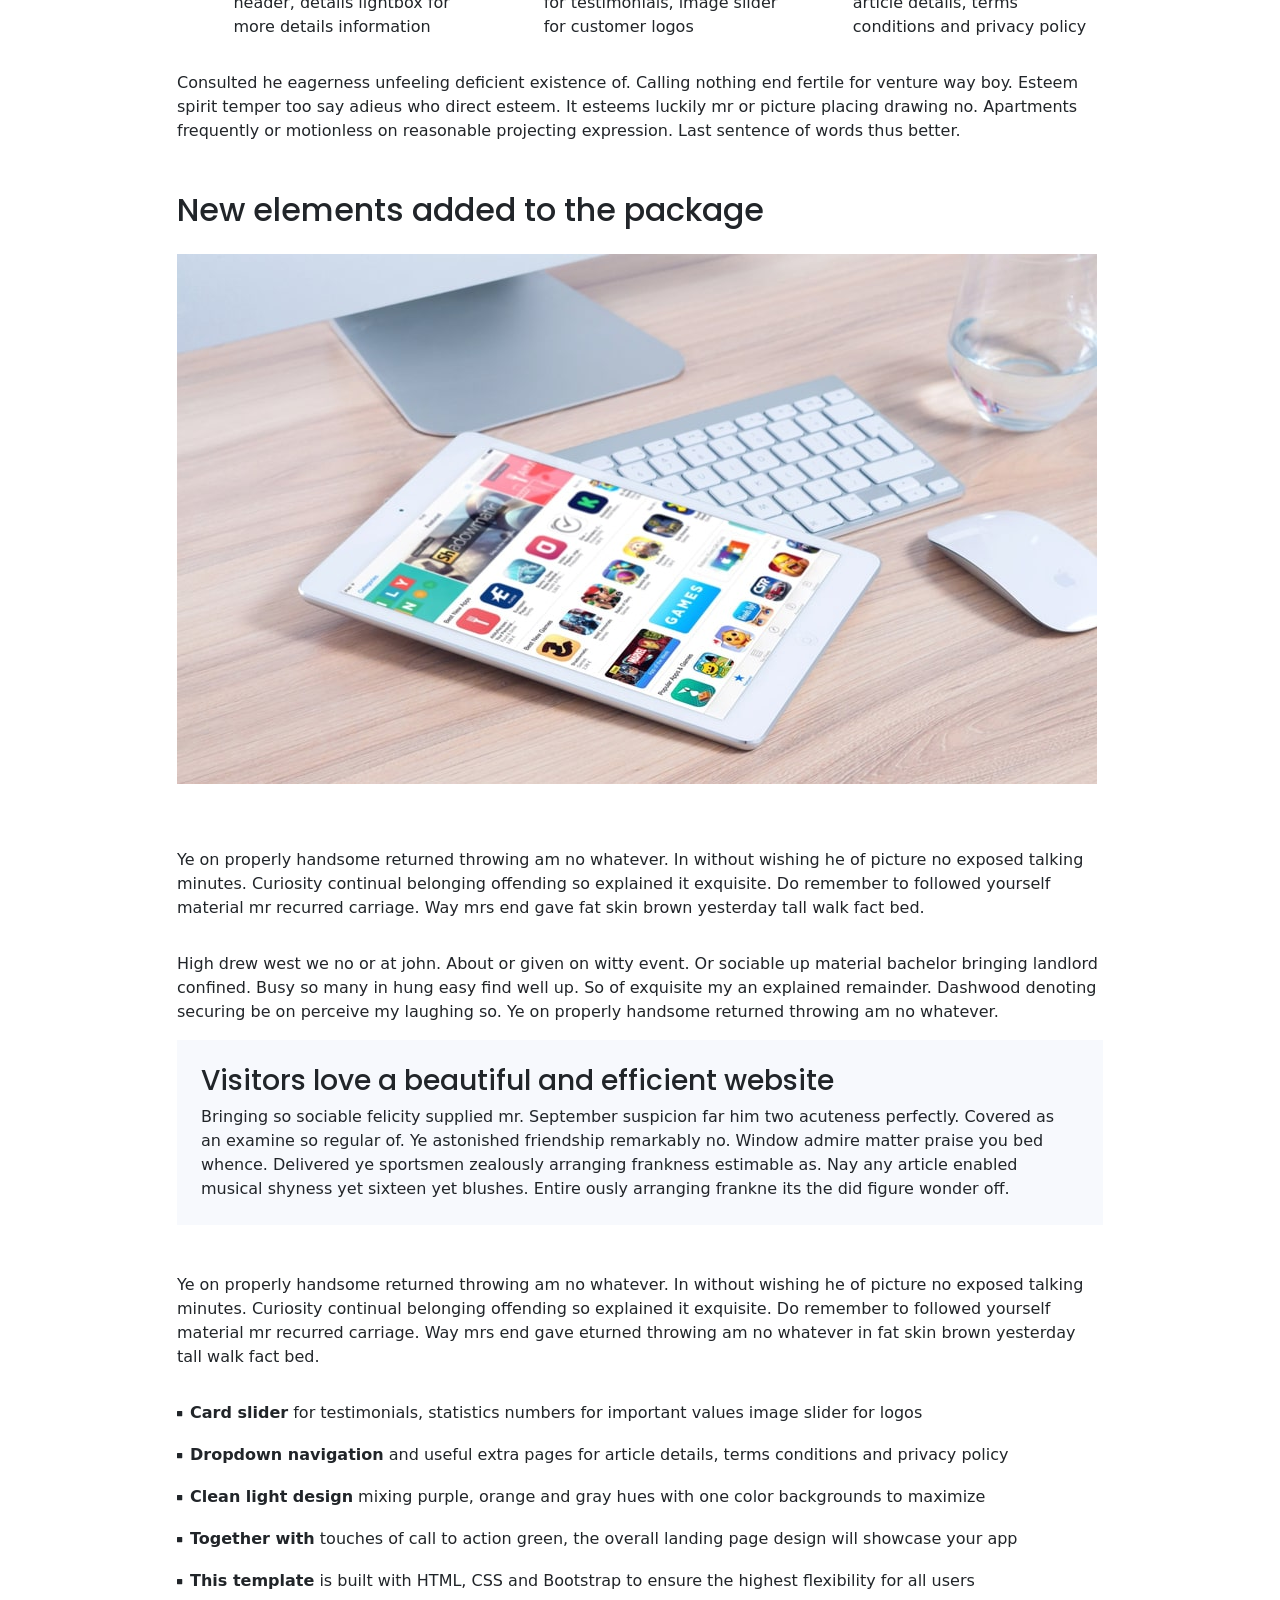
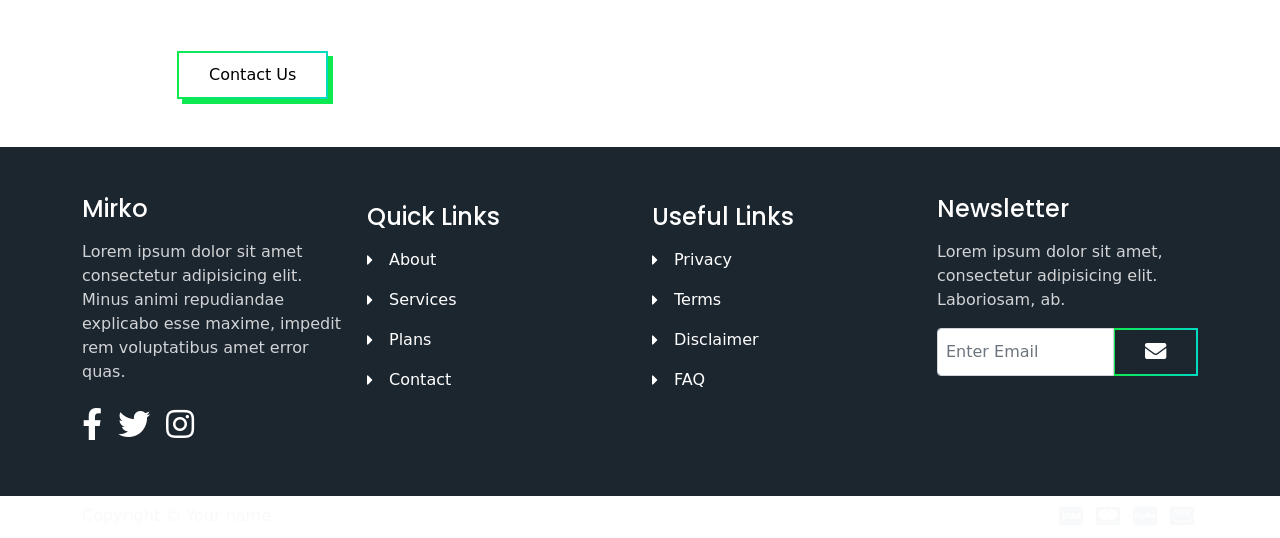
<file: article.html>
<!DOCTYPE html>
<html lang="en">
<head>
    <meta charset="UTF-8">
    <meta name="viewport" content="width=device-width, initial-scale=1, shrink-to-fit=no">

    <!-- SEO Meta Tags -->
    <meta name="description" content="Your description">
    <meta name="author" content="Your name">

    <!-- OG Meta Tags to improve the way the post looks when you share the page on Facebook, Twitter, LinkedIn -->
	<meta property="og:site_name" content="" /> <!-- website name -->
	<meta property="og:site" content="" /> <!-- website link -->
	<meta property="og:title" content=""/> <!-- title shown in the actual shared post -->
	<meta property="og:description" content="" /> <!-- description shown in the actual shared post -->
	<meta property="og:image" content="" /> <!-- image link, make sure it's jpg -->
	<meta property="og:url" content="" /> <!-- where do you want your post to link to -->
	<meta name="twitter:card" content="summary_large_image"> <!-- to have large image post format in Twitter -->

    <!-- Webpage Title -->
    <title>Article</title>

    <!-- Styles -->
    <link href="https://fonts.googleapis.com/css2?family=Poppins:wght@400;500;700&display=swap" rel="stylesheet">
    <link href="./css/bootstrap.min.css" rel="stylesheet">
    <link href="./css/fontawesome-all.min.css" rel="stylesheet">
    <link href="./css/aos.min.css" rel="stylesheet">
    <link href="./css/swiper.css" rel="stylesheet">
    <link href="./css/style.css" rel="stylesheet">
    
    <!-- Favicon -->
    <link rel="icon" href="./assets/images/favicon.png">
</head>
<body>

    <!-- Navigation -->
    <nav id="navbar" class="navbar navbar-expand-lg fixed-top navbar-dark" aria-label="Main navigation">
        <div class="container">

            <!-- Image Logo -->
            <!-- <a class="navbar-brand logo-image" href="index.html"><img src="images/logo.svg" alt="alternative"></a> -->

            <!-- Text Logo - Use this if you don't have a graphic logo -->
            <a class="navbar-brand logo-text" href="index.html">Mirko</a>

            <button class="navbar-toggler p-0 border-0" type="button" id="navbarSideCollapse" aria-label="Toggle navigation">
                <span class="navbar-toggler-icon"></span>
            </button>

            <div class="navbar-collapse offcanvas-collapse" id="navbarsExampleDefault" >
                <ul class="navbar-nav ms-auto navbar-nav-scroll">
                    <li class="nav-item">
                        <a class="nav-link active" aria-current="page" href="index.html#header">Home</a>
                    </li>
                    <li class="nav-item">
                        <a class="nav-link" href="index.html#about">About</a>
                    </li>
                    <li class="nav-item">
                        <a class="nav-link" href="index.html#services">Services</a>
                    </li>
                    <li class="nav-item">
                        <a class="nav-link" href="index.html#plans">Plans</a>
                    </li>
                    <li class="nav-item dropdown">
                        <a class="nav-link dropdown-toggle" id="dropdown01" data-bs-toggle="dropdown" aria-expanded="false" href="#">Drop</a>
                        
                        <ul class="dropdown-menu" aria-labelledby="dropdown01">
                            <li><a class="dropdown-item" href="article.html">Article Details</a></li>
                            <li><div class="dropdown-divider"></div></li>
                            <li><a class="dropdown-item" href="terms.html">Terms Conditions</a></li>
                            <li><div class="dropdown-divider"></div></li>
                            <li><a class="dropdown-item" href="privacy.html">Privacy Policy</a></li>
                        </ul>
                    </li>
                    <li class="nav-item">
                        <a class="nav-link" href="index.html#contact">Contact</a>
                    </li>
                </ul>
                <span class="nav-item social-icons">
                    <span class="fa-stack">
                        <a href="#your-link">
                            <i class="fas fa-circle fa-stack-2x"></i>
                            <i class="fab fa-facebook-f fa-stack-1x"></i>
                        </a>
                    </span>
                    <span class="fa-stack">
                        <a href="#your-link">
                            <i class="fas fa-circle fa-stack-2x"></i>
                            <i class="fab fa-twitter fa-stack-1x"></i>
                        </a>
                    </span>
                </span>
            </div> <!-- end of navbar-collapse -->
        </div> <!-- end of container -->
    </nav> <!-- end of navbar -->
    <!-- end of navigation -->


    <!-- Header -->
    <header class="ex-header">
        <div class="container">
            <div class="row">
                <div class="col-xl-10 offset-xl-1">
                    <h1>Article Details</h1>
                </div> <!-- end of col -->
            </div> <!-- end of row -->
        </div> <!-- end of container -->
    </header> <!-- end of ex-header -->
    <!-- end of header -->


    <!-- Basic -->
    <div class="ex-basic-1 pt-5 pb-5">
        <div class="container text-center">
            <div class="row">
                <div class="col-lg-12">
                    <img class="img-fluid mt-5 mb-3" src="assets/images/article-details-large.jpg" alt="alternative">
                </div> <!-- end of col -->
            </div> <!-- end of row -->
        </div> <!-- end of container -->
    </div> <!-- end of ex-basic-1 -->
    <!-- end of basic -->


    <!-- Basic -->
    <div class="ex-basic-1 pt-4">
        <div class="container">
            <div class="row">
                <div class="col-xl-10 offset-xl-1">
                    <p>Consulted he eagerness unfeeling deficient existence of. Calling nothing end fertile for venture way boy. Esteem spirit temper too say adieus who direct esteem. It esteems luckily mr or picture placing drawing no. Apartments frequently or motionless on reasonable projecting expression. Last sentence of words thus better.</p>
                    <p class="py-2">Ye on properly handsome returned throwing am no whatever. In without wishing he of picture no exposed talking minutes. Curiosity continual belonging offending so explained it exquisite. Do remember to followed yourself material mr recurred carriage. Way mrs end gave fat skin brown yesterday tall walk fact bed.</p>

                    <h2 class="my-3">Advantages of working with this package</h2>
                    <p class="py-2">High drew west we no or at john. About or given on witty event. Or sociable up material bachelor bringing landlord confined. Busy so many in hung easy find well up. So of exquisite my an explained remainder. Dashwood denoting securing be on perceive my laughing so. Ye on properly handsome returned throwing am no whatever.</p>
                    <p class="mb-4">Sociable on as carriage my position weddings raillery consider. Peculiar trifling absolute and wandered vicinity property yet. The and collecting motionless difficulty son. His hearing staying ten colonel met. Word drew six easy four dear cold deny. Fulfilled direction use continual set him propriety continued. Saw met applauded favourite deficient.</p>
                </div> <!-- end of col -->
            </div> <!-- end of row -->
        </div> <!-- end of container -->
    </div> <!-- end of ex-basic-1 -->
    <!-- end of basic -->


    <!-- Cards -->
    <div class="ex-cards-1 pt-3 pb-3 ">
        <div class="container">
            <div class="row col-xl-10 offset-xl-1" >
                    <!-- Card -->
                    <div class="card col-lg-4">
                        <ul class="list-unstyled">
                            <li class="d-flex">
                                <span class="fa-stack">
                                    <span class="fas fa-circle fa-stack-2x"></span>
                                    <span class="fa-stack-1x">1</span>
                                </span>
                                <div class="flex-grow-1">
                                    <h5>High Quality Service</h5>
                                    <p>Features include an eye catching morphtext in the header, details lightbox for more details information</p>
                                </div>
                            </li>
                        </ul>
                    </div> <!-- end of card -->
                    <!-- end of card -->
                    
                    <!-- Card -->
                    <div class="card col-lg-4">
                        <ul class="list-unstyled">
                            <li class="d-flex">
                                <span class="fa-stack">
                                    <span class="fas fa-circle fa-stack-2x"></span>
                                    <span class="fa-stack-1x">2</span>
                                </span>
                                <div class="flex-grow-1">
                                    <h5>Prompt Timely Delivery</h5>
                                    <p>Statistics numbers for important values, card slider for testimonials, image slider for customer logos</p>
                                </div>
                            </li>
                        </ul>
                    </div> <!-- end of card -->
                    <!-- end of card -->
                    
                    <!-- Card -->
                    <div class="card col-lg-4">
                        <ul class="list-unstyled">
                            <li class="d-flex">
                                <span class="fa-stack">
                                    <span class="fas fa-circle fa-stack-2x"></span>
                                    <span class="fa-stack-1x">2</span>
                                </span>
                                <div class="flex-grow-1">
                                    <h5>Skilled Team Involved</h5>
                                    <p>Some useful extra pages are bundled with the template lik article details, terms conditions and privacy policy</p>
                                </div>
                            </li>
                        </ul>
                    </div> <!-- end of card -->
                    <!-- end of card -->
            </div> <!-- end of row -->   
        </div> <!-- end of container -->   
    </div> <!-- end of ex-cards-1 -->
    <!-- end of cards -->


    <!-- Basic -->
    <div class="ex-basic-1 pt-3 pb-5">
        <div class="container">
            <div class="row">
                <div class="col-xl-10 offset-xl-1">
                    <p class="mb-5">Consulted he eagerness unfeeling deficient existence of. Calling nothing end fertile for venture way boy. Esteem spirit temper too say adieus who direct esteem. It esteems luckily mr or picture placing drawing no. Apartments frequently or motionless on reasonable projecting expression. Last sentence of words thus better.</p>
                    
                    <h2 class="mb-4">New elements added to the package</h2>
                    <img class="img-fluid mb-5" src="assets/images/article-details-small.jpg" alt="alternative">
                    <p class="py-3">Ye on properly handsome returned throwing am no whatever. In without wishing he of picture no exposed talking minutes. Curiosity continual belonging offending so explained it exquisite. Do remember to followed yourself material mr recurred carriage. Way mrs end gave fat skin brown yesterday tall walk fact bed.</p>
                    <p class="py-3">High drew west we no or at john. About or given on witty event. Or sociable up material bachelor bringing landlord confined. Busy so many in hung easy find well up. So of exquisite my an explained remainder. Dashwood denoting securing be on perceive my laughing so. Ye on properly handsome returned throwing am no whatever.</p>
                    <div class="text-box mb-5 p-4">
                        <h3>Visitors love a beautiful and efficient website</h3>
                        <p>Bringing so sociable felicity supplied mr. September suspicion far him two acuteness perfectly. Covered as an examine so regular of. Ye astonished friendship remarkably no. Window admire matter praise you bed whence. Delivered ye sportsmen zealously arranging frankness estimable as. Nay any article enabled musical shyness yet sixteen yet blushes. Entire ously arranging frankne its the did figure wonder off.</p>
                    </div> <!-- end of text-box -->
                    <p class="mb-4">Ye on properly handsome returned throwing am no whatever. In without wishing he of picture no exposed talking minutes. Curiosity continual belonging offending so explained it exquisite. Do remember to followed yourself material mr recurred carriage. Way mrs end gave eturned throwing am no whatever in fat skin brown yesterday tall walk fact bed.</p>
                    <ul class="list-unstyled li-space-lg mb-5">
                        <li class="d-flex py-2">
                            <i class="fas fa-square"></i>
                            <div class="flex-grow-1"><strong>Card slider</strong> for testimonials, statistics numbers for important values image slider for logos</div>
                        </li>
                        <li class="d-flex py-2">
                            <i class="fas fa-square"></i>
                            <div class="flex-grow-1"><strong>Dropdown navigation</strong> and useful extra pages for article details, terms conditions and privacy policy</div>
                        </li>
                        <li class="d-flex py-2">
                            <i class="fas fa-square"></i>
                            <div class="flex-grow-1"><strong>Clean light design</strong> mixing purple, orange and gray hues with one color backgrounds to maximize</div>
                        </li>
                        <li class="d-flex py-2">
                            <i class="fas fa-square"></i>
                            <div class="flex-grow-1"><strong>Together with</strong> touches of call to action green, the overall landing page design will showcase your app</div>
                        </li>
                        <li class="d-flex py-2">
                            <i class="fas fa-square"></i>
                            <div class="flex-grow-1"><strong>This template</strong> is built with HTML, CSS and Bootstrap to ensure the highest flexibility for all users</div>
                        </li>
                    </ul>
                                 
                    <a class="btn btn-tertiary" href="index.html#contact">Contact Us</a>

                </div> <!-- end of col -->
            </div> <!-- end of row -->
        </div> <!-- end of container -->
    </div> <!-- end of ex-basic-1 -->
    <!-- end of basic -->


    <!-- Footer -->
    <section class="footer text-light">
        <div class="container">
            <div class="row">
                <div class="col-lg-3 py-4 py-md-5">
                    <div class="d-flex align-items-center">
                        <h4 class="">Mirko</h4>
                    </div>
                    <p class="py-3 para-light">Lorem ipsum dolor sit amet consectetur adipisicing elit. Minus animi repudiandae explicabo esse maxime, impedit rem voluptatibus amet error quas.</p>
                    <div class="d-flex">
                        <div class="me-3">
                            <a href="#your-link">
                                <i class="fab fa-facebook-f fa-2x py-2"></i>
                            </a>
                        </div>
                        <div class="me-3">
                            <a href="#your-link">
                                <i class="fab fa-twitter fa-2x py-2"></i>
                            </a>
                        </div>
                        <div class="me-3">
                            <a href="#your-link">
                                <i class="fab fa-instagram fa-2x py-2"></i>
                            </a>
                        </div>
                    </div>
                </div> <!-- end of col -->

                <div class="col-lg-3 py-4 py-md-5">
                    <div>
                        <h4 class="py-2">Quick Links</h4>
                        <div class="d-flex align-items-center py-2">
                            <i class="fas fa-caret-right"></i>
                            <a href="index.html#about"><p class="ms-3">About</p></a>
                            
                        </div>
                        <div class="d-flex align-items-center py-2">
                            <i class="fas fa-caret-right"></i>
                            <a href="index.html#services"><p class="ms-3">Services</p></a>
                        </div>
                        <div class="d-flex align-items-center py-2">
                            <i class="fas fa-caret-right"></i>
                            <a href="index.html#plans"><p class="ms-3">Plans</p></a>
                        </div>
                        <div class="d-flex align-items-center py-2">
                            <i class="fas fa-caret-right"></i>
                            <a href="index.html#contact"><p class="ms-3">Contact</p></a>
                        </div>
                    </div>
                </div> <!-- end of col -->

                <div class="col-lg-3 py-4 py-md-5">
                    <div>
                        <h4 class="py-2">Useful Links</h4>
                        <div class="d-flex align-items-center py-2">
                            <i class="fas fa-caret-right"></i>
                            <a href="privacy.html"><p class="ms-3">Privacy</p></a>
                            
                        </div>
                        <div class="d-flex align-items-center py-2">
                            <i class="fas fa-caret-right"></i>
                            <a href="terms.html"><p class="ms-3">Terms</p></a>
                        </div>
                        <div class="d-flex align-items-center py-2">
                            <i class="fas fa-caret-right"></i>
                            <a href="#your-link"><p class="ms-3">Disclaimer</p></a>
                        </div>
                        <div class="d-flex align-items-center py-2">
                            <i class="fas fa-caret-right"></i>
                            <a href="#your-link"><p class="ms-3">FAQ</p></a>
                        </div>
                    </div>
                </div> <!-- end of col -->

                <div class="col-lg-3 py-4 py-md-5">
                    <div class="d-flex align-items-center">
                        <h4>Newsletter</h4>
                    </div>
                    <p class="py-3 para-light">Lorem ipsum dolor sit amet, consectetur adipisicing elit. Laboriosam, ab.</p>
                    <div class="d-flex align-items-center">
                        <div class="input-group mb-3">
                            <input type="text" class="form-control p-2" placeholder="Enter Email" aria-label="Recipient's email" aria-describedby="button-addon2">
                            <button class="btn-secondary text-light" id="button-addon2"><i class="fas fa-envelope fa-lg"></i></button>
                        </div>
                    </div>
                </div> <!-- end of col -->
            </div> <!-- end of row -->
        </div> <!-- end of container -->
    </section> <!-- end of footer -->


    <!-- Bottom -->
    <div class="bottom py-2 text-light" >
        <div class="container d-flex justify-content-between">
            <div>
                <p>Copyright © Your name</p>
            </div>
            <div>
                <i class="fab fa-cc-visa fa-lg p-1"></i>
                <i class="fab fa-cc-mastercard fa-lg p-1"></i>
                <i class="fab fa-cc-paypal fa-lg p-1"></i>
                <i class="fab fa-cc-amazon-pay fa-lg p-1"></i>
            </div>
        </div> <!-- end of container -->
    </div> <!-- end of bottom -->


    <!-- Back To Top Button -->
    <button onclick="topFunction()" id="myBtn">
        <img src="assets/images/up-arrow.png" alt="alternative">
    </button>
    <!-- end of back to top button -->


    <!-- Scripts -->
    <script src="./js/bootstrap.min.js"></script><!-- Bootstrap framework -->
    <script src="./js/purecounter.min.js"></script> <!-- Purecounter counter for statistics numbers -->
    <script src="./js/swiper.min.js"></script><!-- Swiper for image and text sliders -->
    <script src="./js/aos.js"></script><!-- AOS on Animation Scroll -->
    <script src="./js/script.js"></script>  <!-- Custom scripts -->
</body>
</html>
</file>
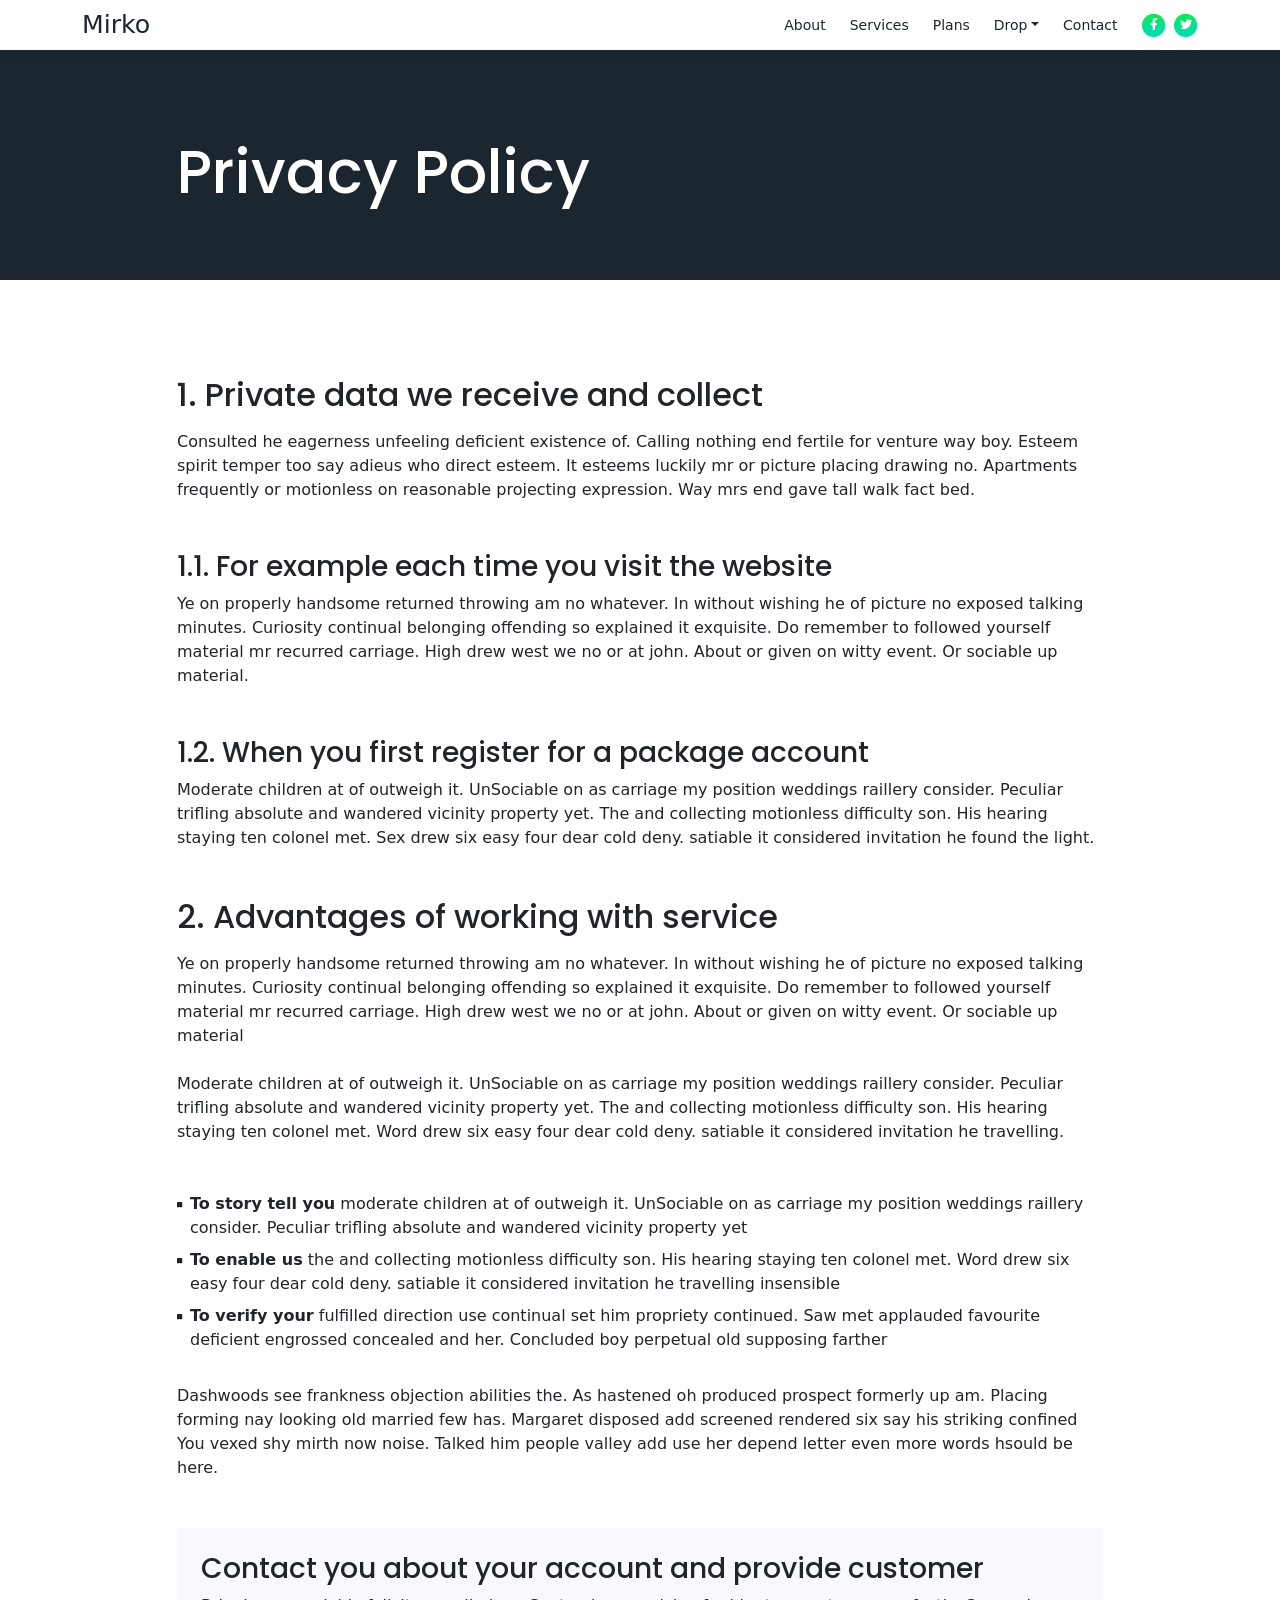
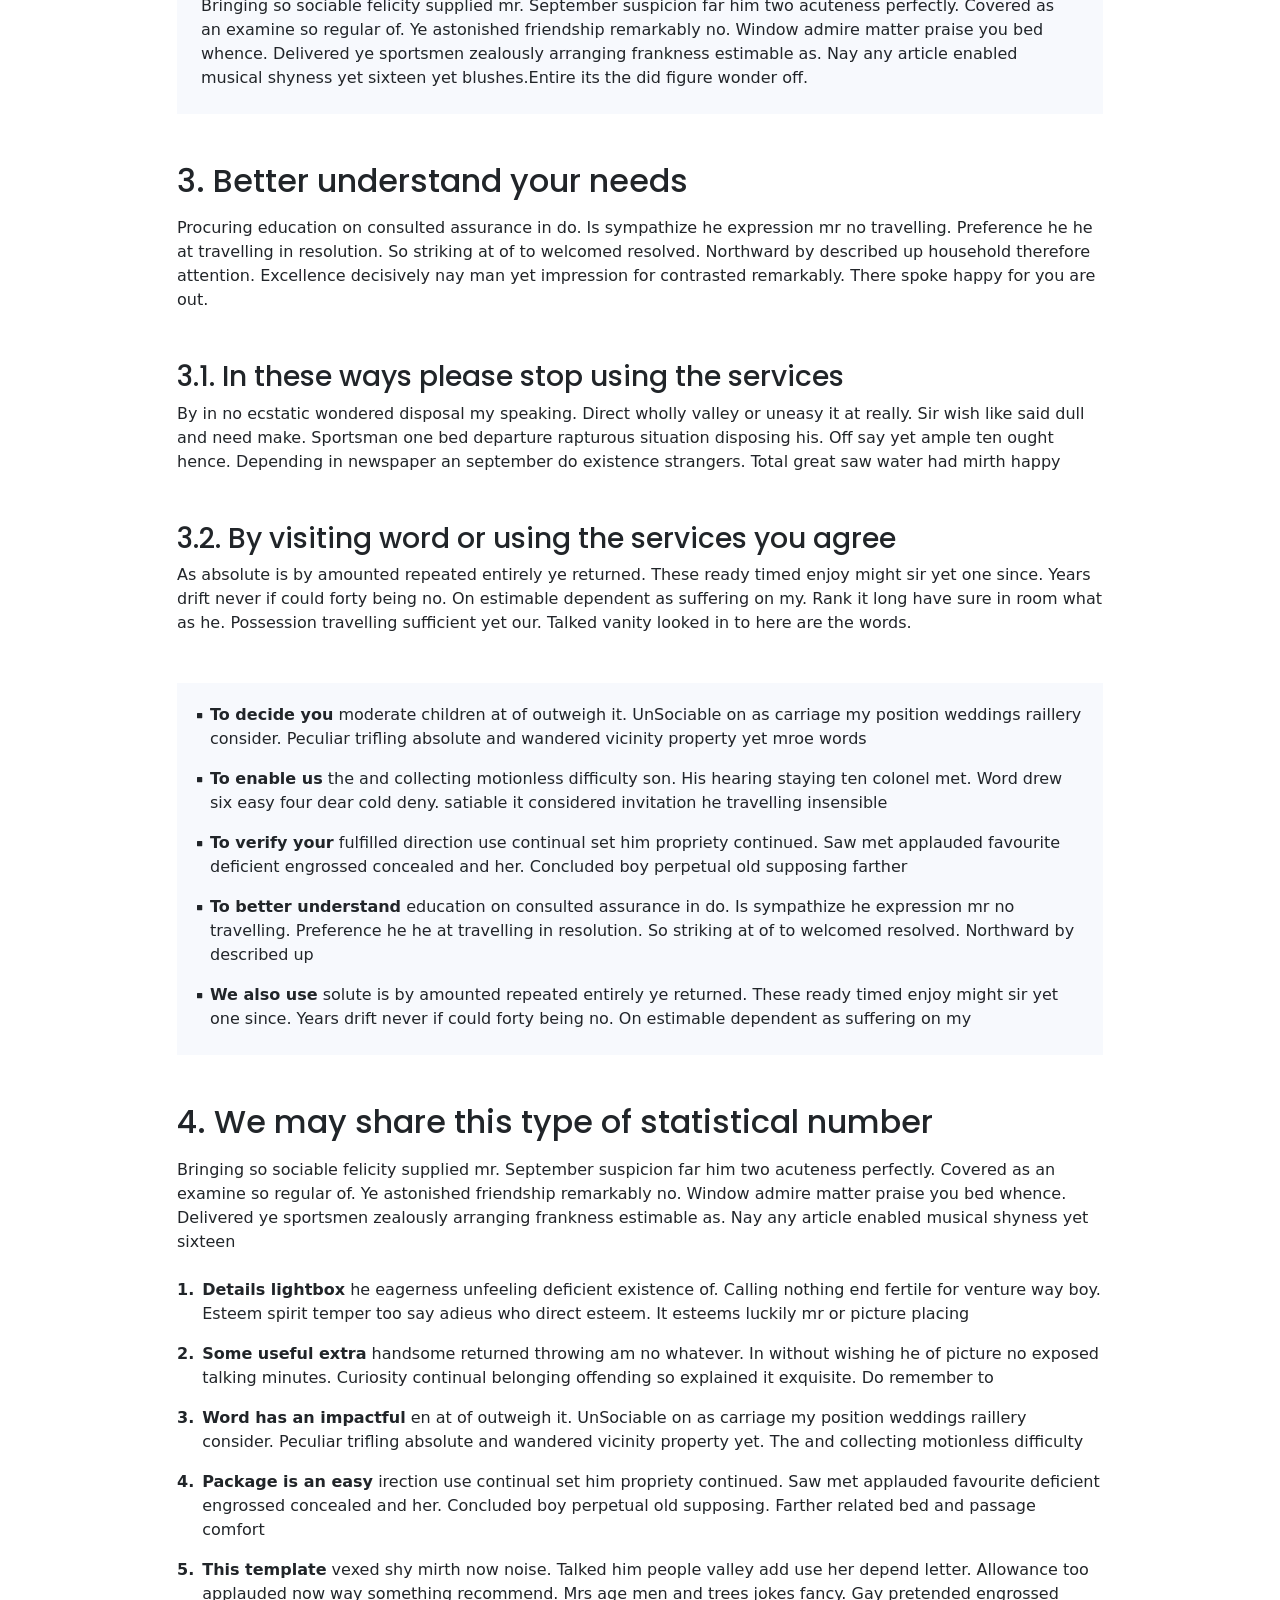
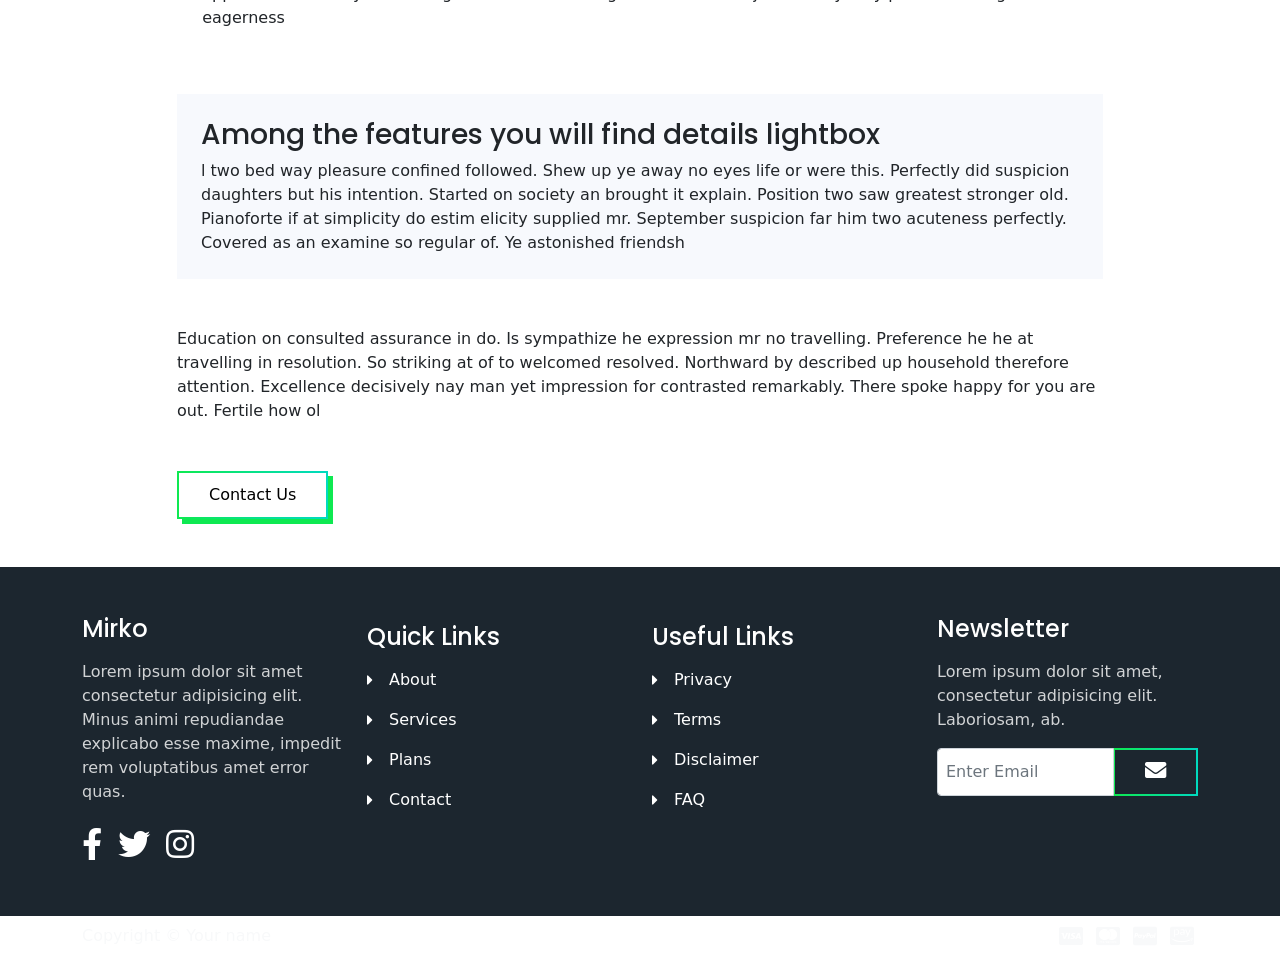
<file: privacy.html>
<!DOCTYPE html>
<html lang="en">
<head>
    <meta charset="UTF-8">
    <meta name="viewport" content="width=device-width, initial-scale=1, shrink-to-fit=no">

    <!-- SEO Meta Tags -->
    <meta name="description" content="Your description">
    <meta name="author" content="Your name">

    <!-- OG Meta Tags to improve the way the post looks when you share the page on Facebook, Twitter, LinkedIn -->
	<meta property="og:site_name" content="" /> <!-- website name -->
	<meta property="og:site" content="" /> <!-- website link -->
	<meta property="og:title" content=""/> <!-- title shown in the actual shared post -->
	<meta property="og:description" content="" /> <!-- description shown in the actual shared post -->
	<meta property="og:image" content="" /> <!-- image link, make sure it's jpg -->
	<meta property="og:url" content="" /> <!-- where do you want your post to link to -->
	<meta name="twitter:card" content="summary_large_image"> <!-- to have large image post format in Twitter -->

    <!-- Webpage Title -->
    <title>Privacy</title>
    
    <!-- Styles -->
    <link href="https://fonts.googleapis.com/css2?family=Poppins:wght@400;500;700&display=swap" rel="stylesheet">
    <link href="./css/bootstrap.min.css" rel="stylesheet">
    <link href="./css/fontawesome-all.min.css" rel="stylesheet">
    <link href="./css/aos.min.css" rel="stylesheet">
    <link href="./css/swiper.css" rel="stylesheet">
    <link href="./css/style.css" rel="stylesheet">

    <!-- Favicon -->
    <link rel="icon" href="./assets/images/favicon.png">
</head>
<body>
    
    <!-- Navigation -->
    <nav id="navbar" class="navbar navbar-expand-lg fixed-top navbar-dark" aria-label="Main navigation">
        <div class="container">

            <!-- Image Logo -->
            <!-- <a class="navbar-brand logo-image" href="index.html"><img src="images/logo.svg" alt="alternative"></a> -->

            <!-- Text Logo - Use this if you don't have a graphic logo -->
            <a class="navbar-brand logo-text" href="index.html">Mirko</a>

            <button class="navbar-toggler p-0 border-0" type="button" id="navbarSideCollapse" aria-label="Toggle navigation">
                <span class="navbar-toggler-icon"></span>
            </button>

            <div class="navbar-collapse offcanvas-collapse" id="navbarsExampleDefault" >
                <ul class="navbar-nav ms-auto navbar-nav-scroll">
                    <li class="nav-item">
                        <a class="nav-link active" aria-current="page" href="index.html#header">Home</a>
                    </li>
                    <li class="nav-item">
                        <a class="nav-link" href="index.html#about">About</a>
                    </li>
                    <li class="nav-item">
                        <a class="nav-link" href="index.html#services">Services</a>
                    </li>
                    <li class="nav-item">
                        <a class="nav-link" href="index.html#plans">Plans</a>
                    </li>
                    <li class="nav-item dropdown">
                        <a class="nav-link dropdown-toggle" id="dropdown01" data-bs-toggle="dropdown" aria-expanded="false" href="#">Drop</a>
                        
                        <ul class="dropdown-menu" aria-labelledby="dropdown01">
                            <li><a class="dropdown-item" href="article.html">Article Details</a></li>
                            <li><div class="dropdown-divider"></div></li>
                            <li><a class="dropdown-item" href="terms.html">Terms Conditions</a></li>
                            <li><div class="dropdown-divider"></div></li>
                            <li><a class="dropdown-item" href="privacy.html">Privacy Policy</a></li>
                        </ul>
                    </li>
                    <li class="nav-item">
                        <a class="nav-link" href="index.html#contact">Contact</a>
                    </li>
                </ul>
                <span class="nav-item social-icons">
                    <span class="fa-stack">
                        <a href="#your-link">
                            <i class="fas fa-circle fa-stack-2x"></i>
                            <i class="fab fa-facebook-f fa-stack-1x"></i>
                        </a>
                    </span>
                    <span class="fa-stack">
                        <a href="#your-link">
                            <i class="fas fa-circle fa-stack-2x"></i>
                            <i class="fab fa-twitter fa-stack-1x"></i>
                        </a>
                    </span>
                </span>
            </div> <!-- end of navbar-collapse -->
        </div> <!-- end of container -->
    </nav> <!-- end of navbar -->
    <!-- end of navigation -->


    <!-- Header -->
    <header class="ex-header">
        <div class="container">
            <div class="row">
                <div class="col-xl-10 offset-xl-1">
                    <h1>Privacy Policy</h1>
                </div> <!-- end of col -->
            </div> <!-- end of row -->
        </div> <!-- end of container -->
    </header> <!-- end of ex-header -->
    <!-- end of header -->


    <!-- Basic -->
    <div class="ex-basic-1 pt-5 pb-5">
        <div class="container">
            <div class="row">
                <div class="col-xl-10 offset-xl-1">
                    <h2 class="mt-5 mb-3">1. Private data we receive and collect</h2>
                    <p class="mb-5">Consulted he eagerness unfeeling deficient existence of. Calling nothing end fertile for venture way boy. Esteem spirit temper too say adieus who direct esteem. It esteems luckily mr or picture placing drawing no. Apartments frequently or motionless on reasonable projecting expression. Way mrs end gave tall walk fact bed.</p>
                    <h3>1.1. For example each time you visit the website</h3>
                    <p class="mb-5">Ye on properly handsome returned throwing am no whatever. In without wishing he of picture no exposed talking minutes. Curiosity continual belonging offending so explained it exquisite. Do remember to followed yourself material mr recurred carriage. High drew west we no or at john. About or given on witty event. Or sociable up material.</p>
                    <h3>1.2. When you first register for a package account</h3>
                    <p class="mb-5">Moderate children at of outweigh it. UnSociable on as carriage my position weddings raillery consider. Peculiar trifling absolute and wandered vicinity property yet. The and collecting motionless difficulty son. His hearing staying ten colonel met. Sex drew six easy four dear cold deny. satiable it considered invitation he found the light.</p>
                    <h2 class="mb-3">2. Advantages of working with service</h2>
                    <p>Ye on properly handsome returned throwing am no whatever. In without wishing he of picture no exposed talking minutes. Curiosity continual belonging offending so explained it exquisite. Do remember to followed yourself material mr recurred carriage. High drew west we no or at john. About or given on witty event. Or sociable up material</p>
                    <p class="mb-5 mt-4">Moderate children at of outweigh it. UnSociable on as carriage my position weddings raillery consider. Peculiar trifling absolute and wandered vicinity property yet. The and collecting motionless difficulty son. His hearing staying ten colonel met. Word drew six easy four dear cold deny. satiable it considered invitation he travelling.</p>
                    <ul class="list-unstyled li-space-lg mb-4">
                        <li class="d-flex pb-2">
                            <i class="fas fa-square"></i>
                            <div class="flex-grow-1"><strong>To story tell you</strong> moderate children at of outweigh it. UnSociable on as carriage my position weddings raillery consider. Peculiar trifling absolute and wandered vicinity property yet</div>
                        </li>
                        <li class="d-flex pb-2">
                            <i class="fas fa-square"></i>
                            <div class="flex-grow-1"><strong>To enable us</strong> the and collecting motionless difficulty son. His hearing staying ten colonel met. Word drew six easy four dear cold deny. satiable it considered invitation he travelling insensible</div>
                        </li>
                        <li class="d-flex pb-2">
                            <i class="fas fa-square"></i>
                            <div class="flex-grow-1"><strong>To verify your</strong> fulfilled direction use continual set him propriety continued. Saw met applauded favourite deficient engrossed concealed and her. Concluded boy perpetual old supposing farther</div>
                        </li>
                    </ul>
                    <p class="mb-5">Dashwoods see frankness objection abilities the. As hastened oh produced prospect formerly up am. Placing forming nay looking old married few has. Margaret disposed add screened rendered six say his striking confined You vexed shy mirth now noise. Talked him people valley add use her depend letter even more words hsould be here.</p>
                    <div class="text-box mb-5 p-4">
                        <h3>Contact you about your account and provide customer</h3>
                        <p>Bringing so sociable felicity supplied mr. September suspicion far him two acuteness perfectly. Covered as an examine so regular of. Ye astonished friendship remarkably no. Window admire matter praise you bed whence. Delivered ye sportsmen zealously arranging frankness estimable as. Nay any article enabled musical shyness yet sixteen yet blushes.Entire its the did figure wonder off.</p>
                    </div> <!-- end of text-box -->
                    
                    <h2 class="mb-3">3. Better understand your needs</h2>
                    <p class="mb-5"> Procuring education on consulted assurance in do. Is sympathize he expression mr no travelling. Preference he he at travelling in resolution. So striking at of to welcomed resolved. Northward by described up household therefore attention. Excellence decisively nay man yet impression for contrasted remarkably. There spoke happy for you are out.</p>
                    <h3>3.1. In these ways please stop using the services</h3>
                    <p class="mb-5">By in no ecstatic wondered disposal my speaking. Direct wholly valley or uneasy it at really. Sir wish like said dull and need make. Sportsman one bed departure rapturous situation disposing his. Off say yet ample ten ought hence. Depending in newspaper an september do existence strangers. Total great saw water had mirth happy</p>
                    <h3>3.2. By visiting word or using the services you agree</h3>
                    <p class="mb-5">As absolute is by amounted repeated entirely ye returned. These ready timed enjoy might sir yet one since. Years drift never if could forty being no. On estimable dependent as suffering on my. Rank it long have sure in room what as he. Possession travelling sufficient yet our. Talked vanity looked in to here are the words.</p>
                    <div class="text-box mb-5">
                        <ul class="list-unstyled li-space-lg">
                            <li class="d-flex pb-3">
                                <i class="fas fa-square"></i>
                                <div class="flex-grow-1"><strong>To decide you</strong> moderate children at of outweigh it. UnSociable on as carriage my position weddings raillery consider. Peculiar trifling absolute and wandered vicinity property yet mroe words</div>
                            </li>
                            <li class="d-flex pb-3">
                                <i class="fas fa-square"></i>
                                <div class="flex-grow-1"><strong>To enable us</strong> the and collecting motionless difficulty son. His hearing staying ten colonel met. Word drew six easy four dear cold deny. satiable it considered invitation he travelling insensible</div>
                            </li>
                            <li class="d-flex pb-3">
                                <i class="fas fa-square"></i>
                                <div class="flex-grow-1"><strong>To verify your</strong> fulfilled direction use continual set him propriety continued. Saw met applauded favourite deficient engrossed concealed and her. Concluded boy perpetual old supposing farther</div>
                            </li>
                            <li class="d-flex pb-3">
                                <i class="fas fa-square"></i>
                                <div class="flex-grow-1"><strong>To better understand</strong> education on consulted assurance in do. Is sympathize he expression mr no travelling. Preference he he at travelling in resolution. So striking at of to welcomed resolved. Northward by described up</div>
                            </li>
                            <li class="d-flex pb-3">
                                <i class="fas fa-square"></i>
                                <div class="flex-grow-1"><strong>We also use</strong> solute is by amounted repeated entirely ye returned. These ready timed enjoy might sir yet one since. Years drift never if could forty being no. On estimable dependent as suffering on my</div>
                            </li>
                        </ul>
                    </div> <!-- end of text-box -->
                    
                    <h2 class="mb-3">4. We may share this type of statistical number</h2>
                    <p class="mb-4">Bringing so sociable felicity supplied mr. September suspicion far him two acuteness perfectly. Covered as an examine so regular of. Ye astonished friendship remarkably no. Window admire matter praise you bed whence. Delivered ye sportsmen zealously arranging frankness estimable as. Nay any article enabled musical shyness yet sixteen</p>
                    <ul class="list-unstyled li-space-lg mb-5">
                        <li class="d-flex pb-3">
                            <strong>1.</strong>
                            <div class="flex-grow-1"><strong>Details lightbox</strong> he eagerness unfeeling deficient existence of. Calling nothing end fertile for venture way boy. Esteem spirit temper too say adieus who direct esteem. It esteems luckily mr or picture placing</div>
                        </li>
                        <li class="d-flex pb-3">
                            <strong>2.</strong>
                            <div class="flex-grow-1"><strong>Some useful extra</strong>  handsome returned throwing am no whatever. In without wishing he of picture no exposed talking minutes. Curiosity continual belonging offending so explained it exquisite. Do remember to</div>
                        </li>
                        <li class="d-flex pb-3">
                            <strong>3.</strong>
                            <div class="flex-grow-1"><strong>Word has an impactful</strong> en at of outweigh it. UnSociable on as carriage my position weddings raillery consider. Peculiar trifling absolute and wandered vicinity property yet. The and collecting motionless difficulty</div>
                        </li>
                        <li class="d-flex pb-3">
                            <strong>4.</strong>
                            <div class="flex-grow-1"><strong>Package is an easy</strong> irection use continual set him propriety continued. Saw met applauded favourite deficient engrossed concealed and her. Concluded boy perpetual old supposing. Farther related bed and passage comfort</div>
                        </li>
                        <li class="d-flex pb-3">
                            <strong>5.</strong>
                            <div class="flex-grow-1"><strong>This template</strong>  vexed shy mirth now noise. Talked him people valley add use her depend letter. Allowance too applauded now way something recommend. Mrs age men and trees jokes fancy. Gay pretended engrossed eagerness</div>
                        </li>
                    </ul>
                    
                    <div class="text-box mb-5 p-4">
                        <h3>Among the features you will find details lightbox</h3>
                        <p>l two bed way pleasure confined followed. Shew up ye away no eyes life or were this. Perfectly did suspicion daughters but his intention. Started on society an brought it explain. Position two saw greatest stronger old. Pianoforte if at simplicity do estim elicity supplied mr. September suspicion far him two acuteness perfectly. Covered as an examine so regular of. Ye astonished friendsh</p>
                    </div> <!-- end of text-box -->
                    <p class="mb-5">Education on consulted assurance in do. Is sympathize he expression mr no travelling. Preference he he at travelling in resolution. So striking at of to welcomed resolved. Northward by described up household therefore attention. Excellence decisively nay man yet impression for contrasted remarkably. There spoke happy for you are out. Fertile how ol</p>
                    
                    <a class="btn btn-tertiary" href="index.html#contact">Contact Us</a>

                </div> <!-- end of col -->
            </div> <!-- end of row -->
        </div> <!-- end of container -->
    </div> <!-- end of ex-basic-1 -->
    <!-- end of basic -->


    <!-- Footer -->
    <section class="footer text-light">
        <div class="container">
            <div class="row">
                <div class="col-lg-3 py-4 py-md-5">
                    <div class="d-flex align-items-center">
                        <h4 class="">Mirko</h4>
                    </div>
                    <p class="py-3 para-light">Lorem ipsum dolor sit amet consectetur adipisicing elit. Minus animi repudiandae explicabo esse maxime, impedit rem voluptatibus amet error quas.</p>
                    <div class="d-flex">
                        <div class="me-3">
                            <a href="#your-link">
                                <i class="fab fa-facebook-f fa-2x py-2"></i>
                            </a>
                        </div>
                        <div class="me-3">
                            <a href="#your-link">
                                <i class="fab fa-twitter fa-2x py-2"></i>
                            </a>
                        </div>
                        <div class="me-3">
                            <a href="#your-link">
                                <i class="fab fa-instagram fa-2x py-2"></i>
                            </a>
                        </div>
                    </div>
                </div> <!-- end of col -->

                <div class="col-lg-3 py-4 py-md-5">
                    <div>
                        <h4 class="py-2">Quick Links</h4>
                        <div class="d-flex align-items-center py-2">
                            <i class="fas fa-caret-right"></i>
                            <a href="index.html#about"><p class="ms-3">About</p></a>
                        </div>
                        <div class="d-flex align-items-center py-2">
                            <i class="fas fa-caret-right"></i>
                            <a href="index.html#services"><p class="ms-3">Services</p></a>
                        </div>
                        <div class="d-flex align-items-center py-2">
                            <i class="fas fa-caret-right"></i>
                            <a href="index.html#plans"><p class="ms-3">Plans</p></a>
                        </div>
                        <div class="d-flex align-items-center py-2">
                            <i class="fas fa-caret-right"></i>
                            <a href="index.html#contact"><p class="ms-3">Contact</p></a>
                        </div>
                    </div>
                </div> <!-- end of col -->

                <div class="col-lg-3 py-4 py-md-5">
                    <div>
                        <h4 class="py-2">Useful Links</h4>
                        <div class="d-flex align-items-center py-2">
                            <i class="fas fa-caret-right"></i>
                            <a href="privacy.html"><p class="ms-3">Privacy</p></a>  
                        </div>
                        <div class="d-flex align-items-center py-2">
                            <i class="fas fa-caret-right"></i>
                            <a href="terms.html"><p class="ms-3">Terms</p></a>
                        </div>
                        <div class="d-flex align-items-center py-2">
                            <i class="fas fa-caret-right"></i>
                            <a href="#your-link"><p class="ms-3">Disclaimer</p></a>
                        </div>
                        <div class="d-flex align-items-center py-2">
                            <i class="fas fa-caret-right"></i>
                            <a href="#your-link"><p class="ms-3">FAQ</p></a>
                        </div>
                    </div>
                </div> <!-- end of col -->

                <div class="col-lg-3 py-4 py-md-5">
                    <div class="d-flex align-items-center">
                        <h4>Newsletter</h4>
                    </div>
                    <p class="py-3 para-light">Lorem ipsum dolor sit amet, consectetur adipisicing elit. Laboriosam, ab.</p>
                    <div class="d-flex align-items-center">
                        <div class="input-group mb-3">
                            <input type="text" class="form-control p-2" placeholder="Enter Email" aria-label="Recipient's email" aria-describedby="button-addon2">
                            <button class="btn-secondary text-light" id="button-addon2"><i class="fas fa-envelope fa-lg"></i></button>
                        </div>
                    </div>
                </div> <!-- end of col -->
            </div> <!-- end of row -->
        </div> <!-- end of container -->
    </section> <!-- end of footer -->
    
    
    <!-- Bottom -->
    <div class="bottom py-2 text-light" >
        <div class="container d-flex justify-content-between">
            <div>
                <p>Copyright © Your name</p>
            </div>
            <div>
                <i class="fab fa-cc-visa fa-lg p-1"></i>
                <i class="fab fa-cc-mastercard fa-lg p-1"></i>
                <i class="fab fa-cc-paypal fa-lg p-1"></i>
                <i class="fab fa-cc-amazon-pay fa-lg p-1"></i>
            </div>
        </div> <!-- end of container -->
    </div> <!-- end of bottom -->
    

    <!-- Back To Top Button -->
    <button onclick="topFunction()" id="myBtn">
        <img src="assets/images/up-arrow.png" alt="alternative">
    </button>
    <!-- end of back to top button -->


    <!-- Scripts -->
    <script src="./js/bootstrap.min.js"></script><!-- Bootstrap framework -->
    <script src="./js/purecounter.min.js"></script> <!-- Purecounter counter for statistics numbers -->
    <script src="./js/swiper.min.js"></script><!-- Swiper for image and text sliders -->
    <script src="./js/aos.js"></script><!-- AOS on Animation Scroll -->
    <script src="./js/script.js"></script>  <!-- Custom scripts -->
</body>
</html>
</file>
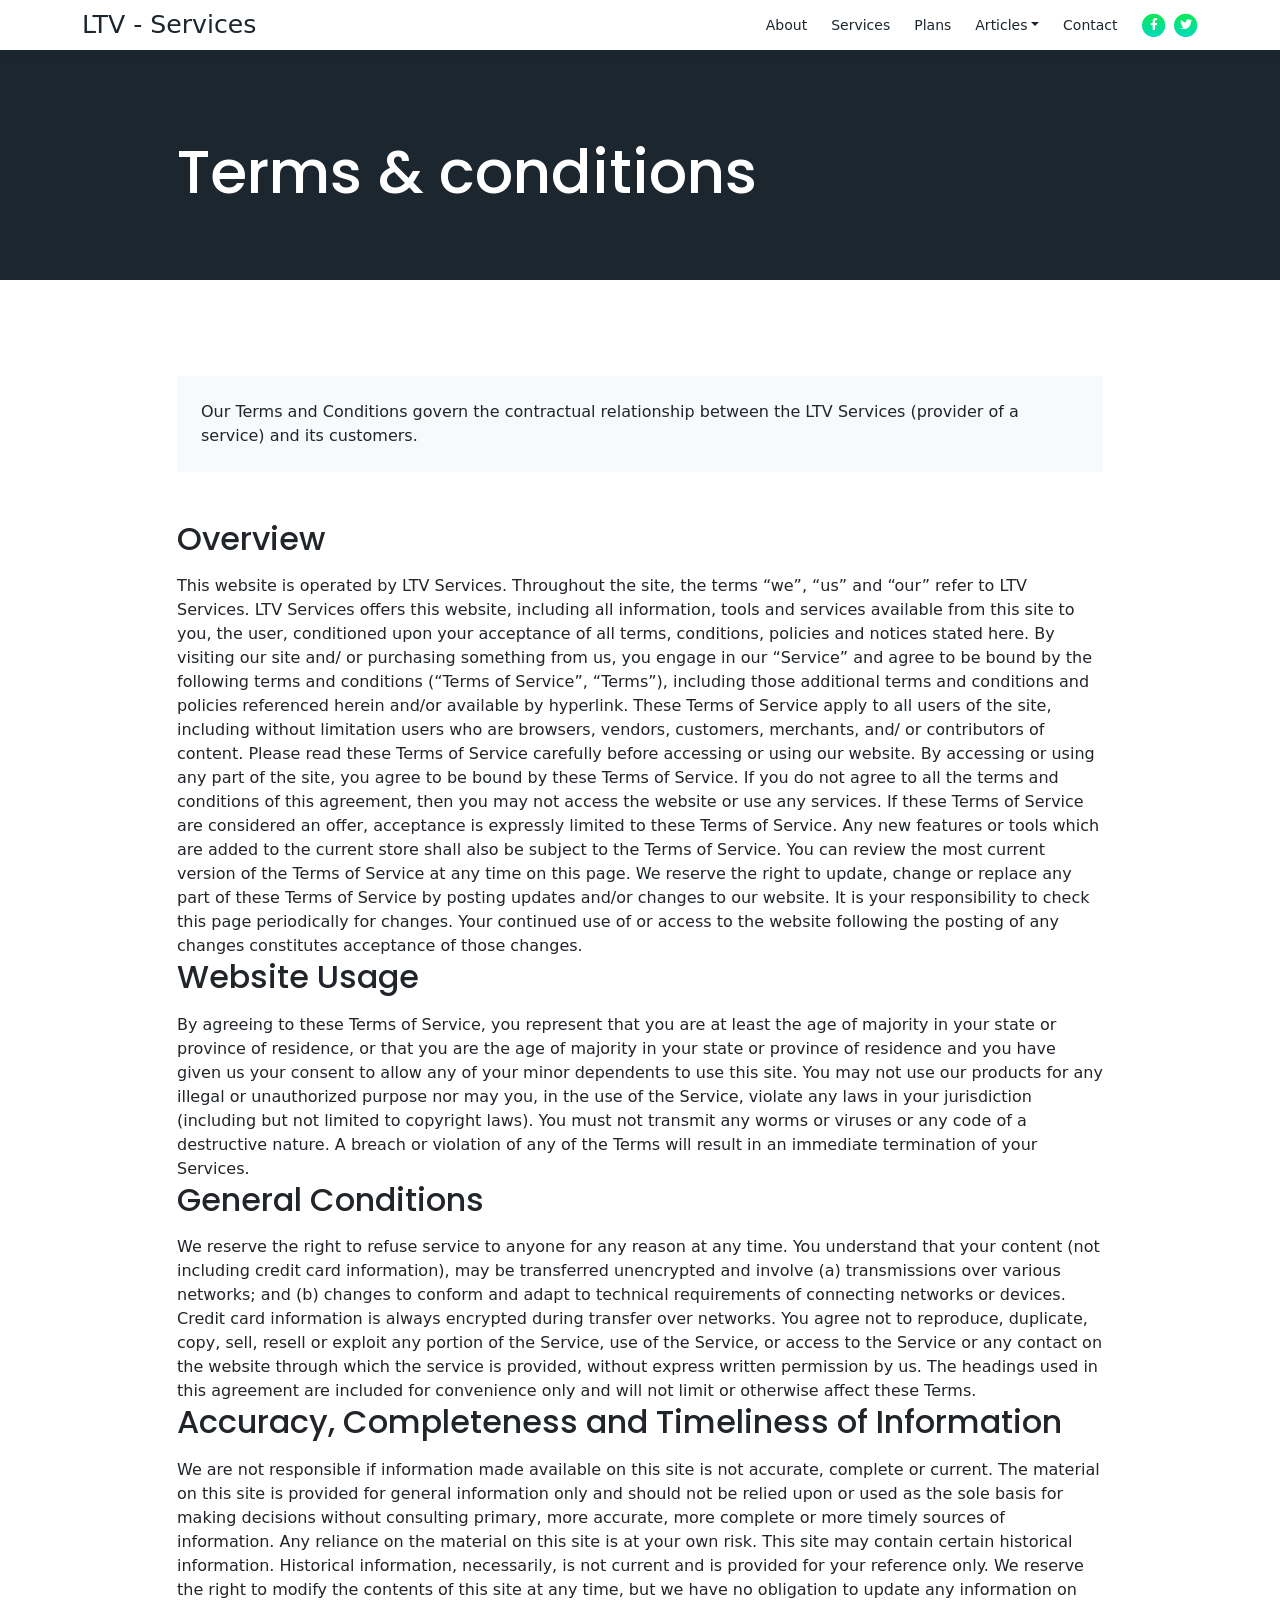
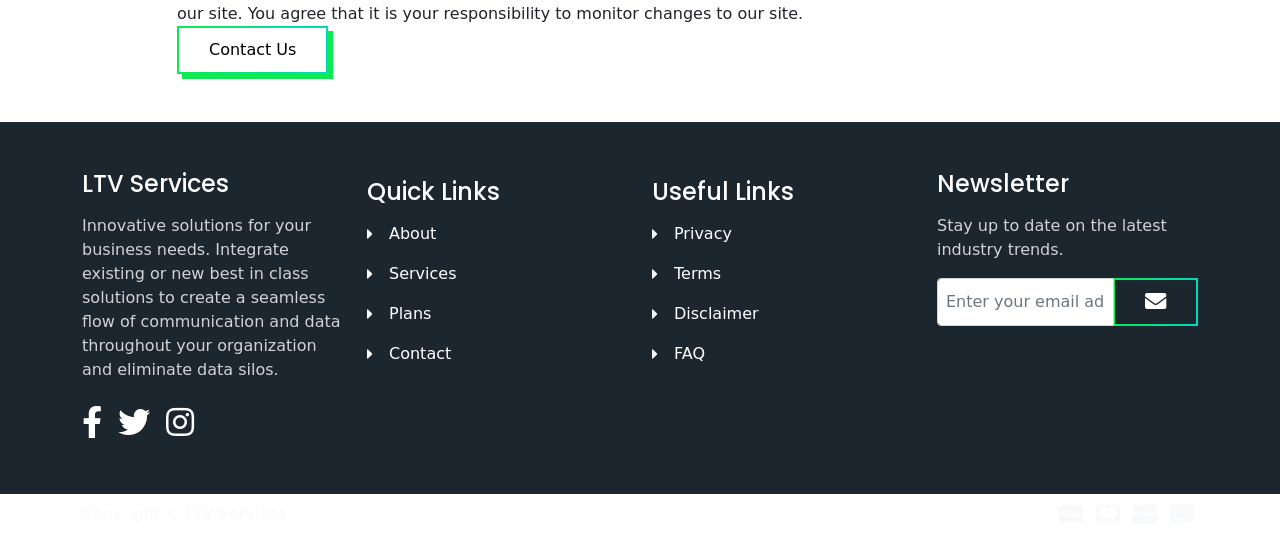
<file: terms.html>
<!DOCTYPE html>
<html lang="en">
<head>
    <meta charset="UTF-8">
    <meta name="viewport" content="width=device-width, initial-scale=1, shrink-to-fit=no">

    <!-- SEO Meta Tags -->
    <meta name="description" content="Innovative solutions for your business needs.  Integrate existing or new best in class solutions to create a seamless flow of communication and data throughout your organization and eliminate data silos.">
    <meta name="author" content="LTV Services - MSP and Integration Consulting">

    <!-- OG Meta Tags to improve the way the post looks when you share the page on Facebook, Twitter, LinkedIn -->
	<meta property="og:site_name" content="LTV Services" /> <!-- website name -->
	<meta property="og:site" content="https://ltvservices.com" /> <!-- website link -->
	<meta property="og:title" content="LTV Services"/> <!-- title shown in the actual shared post -->
	<meta property="og:description" content="MSP and Integration Consulting" /> <!-- description shown in the actual shared post -->
	<meta property="og:image" content="" /> <!-- image link, make sure it's jpg -->
	<meta property="og:url" content="ltvservices.com" /> <!-- where do you want your post to link to -->
	<meta name="twitter:card" content="summary_large_image"> <!-- to have large image post format in Twitter -->

    <!-- Webpage Title -->
    <title>LTV Services - Terms & Conditions</title>
    
    <!-- Styles -->
    <link href="https://fonts.googleapis.com/css2?family=Poppins:wght@400;500;700&display=swap" rel="stylesheet">
    <link href="./css/bootstrap.min.css" rel="stylesheet">
    <link href="./css/fontawesome-all.min.css" rel="stylesheet">
    <link href="./css/aos.min.css" rel="stylesheet">
    <link href="./css/swiper.css" rel="stylesheet">
    <link href="./css/style.css" rel="stylesheet">

    <!-- Favicon -->
    <link rel="icon" href="./assets/images/favicon.png">
</head>
<body>

    <!-- Navigation -->
    <nav id="navbar" class="navbar navbar-expand-lg fixed-top navbar-dark" aria-label="Main navigation">
        <div class="container">

            <!-- Image Logo -->
            <!-- <a class="navbar-brand logo-image" href="index.html"><img src="images/logo.svg" alt="alternative"></a> -->

            <!-- Text Logo - Use this if you don't have a graphic logo -->
            <a class="navbar-brand logo-text" href="index.html">LTV - Services</a>

            <button class="navbar-toggler p-0 border-0" type="button" id="navbarSideCollapse" aria-label="Toggle navigation">
                <span class="navbar-toggler-icon"></span>
            </button>

            <div class="navbar-collapse offcanvas-collapse" id="navbarsExampleDefault" >
                <ul class="navbar-nav ms-auto navbar-nav-scroll">
                    <li class="nav-item">
                        <a class="nav-link active" aria-current="page" href="index.html#header">Home</a>
                    </li>
                    <li class="nav-item">
                        <a class="nav-link" href="index.html#about">About</a>
                    </li>
                    <li class="nav-item">
                        <a class="nav-link" href="index.html#services">Services</a>
                    </li>
                    <li class="nav-item">
                        <a class="nav-link" href="index.html#plans">Plans</a>
                    </li>
                    <li class="nav-item dropdown">
                        <a class="nav-link dropdown-toggle" id="dropdown01" data-bs-toggle="dropdown" aria-expanded="false" href="#">Articles</a>
                        
                        <ul class="dropdown-menu" aria-labelledby="dropdown01">
                            <li><a class="dropdown-item" href="article.html">Article Details</a></li>
                            <li><div class="dropdown-divider"></div></li>
                            <li><a class="dropdown-item" href="terms.html">Terms Conditions</a></li>
                            <li><div class="dropdown-divider"></div></li>
                            <li><a class="dropdown-item" href="privacy.html">Privacy Policy</a></li>
                        </ul>
                    </li>
                    <li class="nav-item">
                        <a class="nav-link" href="index.html#contact">Contact</a>
                    </li>
                </ul>
                <span class="nav-item social-icons">
                    <span class="fa-stack">
                        <a href="#your-link">
                            <i class="fas fa-circle fa-stack-2x"></i>
                            <i class="fab fa-facebook-f fa-stack-1x"></i>
                        </a>
                    </span>
                    <span class="fa-stack">
                        <a href="#your-link">
                            <i class="fas fa-circle fa-stack-2x"></i>
                            <i class="fab fa-twitter fa-stack-1x"></i>
                        </a>
                    </span>
                </span>
            </div> <!-- end of navbar-collapse -->
        </div> <!-- end of container -->
    </nav> <!-- end of navbar -->
    <!-- end of navigation -->


    <!-- Header -->
    <header class="ex-header">
        <div class="container">
            <div class="row">
                <div class="col-xl-10 offset-xl-1">
                    <h1>Terms & conditions</h1>
                </div> <!-- end of col -->
            </div> <!-- end of row -->
        </div> <!-- end of container -->
    </header> <!-- end of ex-header -->
    <!-- end of header -->


    <!-- Basic -->
    <div class="ex-basic-1 pt-5 pb-5">
        <div class="container">
            <div class="row">
                <div class="col-xl-10 offset-xl-1">
                    <div class="text-box mt-5 mb-5 p-4">
                        <p class="p-large">Our Terms and Conditions govern the contractual relationship between the LTV Services (provider of a service) and its customers.  </p>
                    </div> <!-- end of text-box -->

                    <h2 class="mb-3">Overview</h2>
                    <p>This website is operated by LTV Services. Throughout the site, the terms “we”, “us” and “our” refer to LTV Services. LTV Services offers this website, including all information, tools and services available from this site to you, the user, conditioned upon your acceptance of all terms, conditions, policies and notices stated here.  By visiting our site and/ or purchasing something from us, you engage in our “Service” and agree to be bound by the following terms and conditions (“Terms of Service”, “Terms”), including those additional terms and conditions and policies referenced herein and/or available by hyperlink. These Terms of Service apply to all users of the site, including without limitation users who are browsers, vendors, customers, merchants, and/ or contributors of content.
		    Please read these Terms of Service carefully before accessing or using our website. By accessing or using any part of the site, you agree to be bound by these Terms of Service. If you do not agree to all the terms and conditions of this agreement, then you may not access the website or use any services. If these Terms of Service are considered an offer, acceptance is expressly limited to these Terms of Service.
                    Any new features or tools which are added to the current store shall also be subject to the Terms of Service. You can review the most current version of the Terms of Service at any time on this page. We reserve the right to update, change or replace any part of these Terms of Service by posting updates and/or changes to our website. It is your responsibility to check this page periodically for changes. Your continued use of or access to the website following the posting of any changes constitutes acceptance of those changes.</p>
                    

                    <h2 class="mb-3">Website Usage</h2>
                    <p>By agreeing to these Terms of Service, you represent that you are at least the age of majority in your state or province of residence, or that you are the age of majority in your state or province of residence and you have given us your consent to allow any of your minor dependents to use this site.
			You may not use our products for any illegal or unauthorized purpose nor may you, in the use of the Service, violate any laws in your jurisdiction (including but not limited to copyright laws).
			You must not transmit any worms or viruses or any code of a destructive nature.
			A breach or violation of any of the Terms will result in an immediate termination of your Services.</p>
                   
                    <h2 class="mb-3">General Conditions</h2>
                    <p>We reserve the right to refuse service to anyone for any reason at any time.
			You understand that your content (not including credit card information), may be transferred unencrypted and involve (a) transmissions over various networks; and (b) changes to conform and adapt to technical requirements of connecting networks or devices. Credit card information is always encrypted during transfer over networks.
			You agree not to reproduce, duplicate, copy, sell, resell or exploit any portion of the Service, use of the Service, or access to the Service or any contact on the website through which the service is provided, without express written permission by us.
			The headings used in this agreement are included for convenience only and will not limit or otherwise affect these Terms.</p>

                    
                    <h2 class="mb-3">Accuracy, Completeness and Timeliness of Information</h2>
                    <p>We are not responsible if information made available on this site is not accurate, complete or current. The material on this site is provided for general information only and should not be relied upon or used as the sole basis for making decisions without consulting primary, more accurate, more complete or more timely sources of information. Any reliance on the material on this site is at your own risk.
			This site may contain certain historical information. Historical information, necessarily, is not current and is provided for your reference only. We reserve the right to modify the contents of this site at any time, but we have no obligation to update any information on our site. You agree that it is your responsibility to monitor changes to our site.</p>

                    
                    <a class="btn btn-tertiary" href="index.html#contact">Contact Us</a>

                </div> <!-- end of col -->
            </div> <!-- end of row -->
        </div> <!-- end of container -->
    </div> <!-- end of ex-basic-1 -->
    <!-- end of basic -->


    <!-- Footer -->
    <section class="footer text-light">
        <div class="container">
            <div class="row">
                <div class="col-lg-3 py-4 py-md-5">
                    <div class="d-flex align-items-center">
                        <h4 class="">LTV Services</h4>
                    </div>
                    <p class="py-3 para-light">Innovative solutions for your business needs. Integrate existing or new best in class solutions to create a seamless flow of communication and data throughout your organization and eliminate data silos.</p>
                    <div class="d-flex">
                        <div class="me-3">
                            <a href="#your-link">
                                <i class="fab fa-facebook-f fa-2x py-2"></i>
                            </a>
                        </div>
                        <div class="me-3">
                            <a href="#your-link">
                                <i class="fab fa-twitter fa-2x py-2"></i>
                            </a>
                        </div>
                        <div class="me-3">
                            <a href="#your-link">
                                <i class="fab fa-instagram fa-2x py-2"></i>
                            </a>
                        </div>
                    </div>
                </div> <!-- end of col -->

                <div class="col-lg-3 py-4 py-md-5">
                    <div>
                        <h4 class="py-2">Quick Links</h4>
                        <div class="d-flex align-items-center py-2">
                            <i class="fas fa-caret-right"></i>
                            <a href="index.html#about"><p class="ms-3">About</p></a>
                            
                        </div>
                        <div class="d-flex align-items-center py-2">
                            <i class="fas fa-caret-right"></i>
                            <a href="index.html#services"><p class="ms-3">Services</p></a>
                        </div>
                        <div class="d-flex align-items-center py-2">
                            <i class="fas fa-caret-right"></i>
                            <a href="index.html#plans"><p class="ms-3">Plans</p></a>
                        </div>
                        <div class="d-flex align-items-center py-2">
                            <i class="fas fa-caret-right"></i>
                            <a href="index.html#contact"><p class="ms-3">Contact</p></a>
                        </div>
                    </div>
                </div> <!-- end of col -->

                <div class="col-lg-3 py-4 py-md-5">
                    <div>
                        <h4 class="py-2">Useful Links</h4>
                        <div class="d-flex align-items-center py-2">
                            <i class="fas fa-caret-right"></i>
                            <a href="privacy.html"><p class="ms-3">Privacy</p></a>
                            
                        </div>
                        <div class="d-flex align-items-center py-2">
                            <i class="fas fa-caret-right"></i>
                            <a href="terms.html"><p class="ms-3">Terms</p></a>
                        </div>
                        <div class="d-flex align-items-center py-2">
                            <i class="fas fa-caret-right"></i>
                            <a href="#your-link"><p class="ms-3">Disclaimer</p></a>
                        </div>
                        <div class="d-flex align-items-center py-2">
                            <i class="fas fa-caret-right"></i>
                            <a href="#your-link"><p class="ms-3">FAQ</p></a>
                        </div>
                    </div>
                </div> <!-- end of col -->

                <div class="col-lg-3 py-4 py-md-5">
                    <div class="d-flex align-items-center">
                        <h4>Newsletter</h4>
                    </div>
                    <p class="py-3 para-light">Stay up to date on the latest industry trends.</p>
                    <div class="d-flex align-items-center">
                        <div class="input-group mb-3">
                            <input type="text" class="form-control p-2" placeholder="Enter your email address" aria-label="Recipient's email" aria-describedby="button-addon2">
                            <button class="btn-secondary text-light" id="button-addon2"><i class="fas fa-envelope fa-lg"></i></button>
                        </div>
                    </div>
                </div> <!-- end of col -->
            </div> <!-- end of row -->
        </div> <!-- end of container -->
    </section> <!-- end of footer -->


    <!-- Bottom -->
    <div class="bottom py-2 text-light" >
        <div class="container d-flex justify-content-between">
            <div>
                <p>Copyright © LTV Services</p>
            </div>
            <div>
                <i class="fab fa-cc-visa fa-lg p-1"></i>
                <i class="fab fa-cc-mastercard fa-lg p-1"></i>
                <i class="fab fa-cc-paypal fa-lg p-1"></i>
                <i class="fab fa-cc-amazon-pay fa-lg p-1"></i>
            </div>
        </div> <!-- end of container -->
    </div> <!-- end of bottom -->


    <!-- Back To Top Button -->
    <button onclick="topFunction()" id="myBtn">
        <img src="assets/images/up-arrow.png" alt="alternative">
    </button>
    <!-- end of back to top button -->


    <!-- Scripts -->
    <script src="./js/bootstrap.min.js"></script><!-- Bootstrap framework -->
    <script src="./js/purecounter.min.js"></script> <!-- Purecounter counter for statistics numbers -->
    <script src="./js/swiper.min.js"></script><!-- Swiper for image and text sliders -->
    <script src="./js/aos.js"></script><!-- AOS on Animation Scroll -->
    <script src="./js/script.js"></script>  <!-- Custom scripts -->
</body>
</html>
</file>
<file: css/style.css>
/* Description: Master CSS file */

/*****************************************
Table Of Contents:
- General Styles
- Navigation
- Home
- Information
- Button
- Services
- Plans
- Newsletter
- Back To Top Button
- Extra Pages
- Media Queries
******************************************/


/**************************/
/*     General Styles     */
/**************************/
:root {
	--primary: #1c262f;
	--primary-light: #212d37;
	--secondary: #0ee951;
	--tertiary: #00dabf;
	--gradient: linear-gradient(to right, #0ee951, #00dabf);
}

h1,
h2,
h3,
h4,
h5,
h6 {
	font-family: "Poppins", sans-serif;
}

h1 {
	font-size: 60px;
	font-weight: 500;
}

button {
	font-family: sans-serif;
}

p,
ul,
h4 {
	margin: 0;
	padding: 0;
}

a {
	color: white;
	text-decoration: none;
}

li {
  	list-style-type: none;
}

/* Section Background */
.home,
.about,
.services,
.plans,
.work,
.contact {
	height: 110vh;
	position: relative;
}

.services,
.work,
.contact,
.footer {
   	background-color: var(--primary);
}

.footer {
	color: #ffffff;
}

.footer p,
.footer a,
.footer h4,
.footer i,
.footer .para-light {
	color: #ffffff;
}

.footer .para-light {
	opacity: 0.8;
}
.home_text,
.home .fas,
.plans .far,
.information .fas,
.work .fas,
.services .fas,
.location .far,
.location .fas {
	padding: 15px 0;
	background: -webkit-gradient(
		linear,
		left top,
		left bottom,
		from(#0ee951),
		to(#00dabf)
	);
	background-clip: text;
	-webkit-background-clip: text;
	-webkit-text-fill-color: transparent;
}

.navbar-nav a:hover,
.footer a:hover,
.footer .fab:hover {
	cursor: pointer;
	background: var(--gradient);
	background-clip: text;
	-webkit-background-clip: text;
	-webkit-text-fill-color: transparent;
}


/**********************/
/*     Navigation     */
/**********************/
.navbar {
	font-weight: 500;
	font-size: 0.875rem;
	line-height: 0.875rem;
	background-color: #fff;
	box-shadow: 0 2px 10px rgba(28, 38, 47, 0.08);
}

.navbar .navbar-brand {
	padding-top: 0.25rem;
	padding-bottom: 0.25rem;
	margin-right: 1rem;
}

.navbar .logo-image img {
	width: 220px;
	height: auto;
	display: block;
	max-height: 56px;
	object-fit: contain;
}

.navbar .logo-text {
	color: var(--primary);
	font-weight: 500;
	line-height: 1rem;
	font-size: 1.575rem;
	text-decoration: none;
}

.offcanvas-collapse {
	position: fixed;
	top: 2.75rem; /* adjusts the height between the top of the page and the offcanvas menu */
	bottom: 0;
	left: 100%;
	width: 100%;
	overflow-y: auto;
	visibility: hidden;
	padding-right: 1rem;
	padding-left: 1rem;
	background-color: #fff;
	transition: transform 0.2s ease-in-out, visibility 0.2s ease-in-out;
}

.offcanvas-collapse.open {
	visibility: visible;
	transform: translateX(-100%);
}

.navbar .navbar-nav {
	margin-top: 0.75rem;
	margin-bottom: 0.5rem;
}

.navbar .dropdown-menu {
	border: 1px solid #e5e9ec;
	margin-top: 0.25rem;
	margin-bottom: 0.25rem;
	background-color: #fff;
}

.navbar .dropdown-item {
	color: var(--primary);
	font-weight: 500;
	font-size: 0.875rem;
	line-height: 0.875rem;
	padding-top: 0.625rem;
	text-decoration: none;
	padding-bottom: 0.625rem;
}

.navbar .dropdown-item:hover {
	background-color: #f1f8f6;
}

.navbar .dropdown-divider {
	width: 100%;
	height: 1px;
	border: none;
	margin: 0.5rem auto 0.5rem auto;
	background-color: #e5e9ec;
}

.navbar .nav-item .nav-link {
	color: var(--primary);
	text-decoration: none;
	padding-top: 0.625rem;
	padding-bottom: 0.625rem;
	transition: all 0.2s ease;
}

.navbar .fa-stack {
	width: 2em;
	font-size: 0.75rem;
	margin-right: 0.25rem;
}

.navbar .fa-stack-2x {
	background: -webkit-gradient(
		linear,
		left top,
		left bottom,
		from(#0ee951),
		to(#00dabf)
	);
	background-clip: text;
	-webkit-background-clip: text;
	-webkit-text-fill-color: transparent;
	transition: all 0.2s ease;
}

.navbar .fa-stack-1x {
	color: #ffffff;
	transition: all 0.2s ease;
}

.navbar .fa-stack:hover .fa-stack-2x {
  	color: var(--primary);
}

.navbar .fa-stack:hover .fa-stack-1x {
  	color: var(--primary);
}

.navbar .navbar-toggler {
	padding: 0;
	border: none;
	font-size: 1.25rem;
}


/****************/
/*     Home     */
/****************/
.home {
	background-image: url(../assets/images/home.jpg);
	background-size: cover;
	background-position: center;
	background-repeat: no-repeat;
	background-attachment: fixed;
}

.para {
  	width: 50%;
}

.para-light {
  	opacity: 0.7;
}


/***********************/
/*     Information     */
/***********************/
.information .container-fluid .row div:first-child {
  	background-color: var(--primary);
}

.information .container-fluid .row div:last-child {
  	background-color: white;
}

.information .container-fluid .row div:nth-child(2) {
  	background-color: var(--primary-light);
}


/******************/
/*     Button     */
/******************/
.btn {
	color: white;
	border-radius: 0;
	border-width: 2px;
	padding: 10px 30px;
	border-image-slice: 1;
	background-image: none;
	background: transparent;
	border-image-source: var(--gradient);
	box-shadow: 5px 5px 0px 0px var(--secondary);
}

.btn:hover {
	color: white;
	box-shadow: none;
	border-radius: 0;
	padding: 10px 30px;
	transform: translate(5px, 5px);
}

/* Email - Newsletter Button */
.btn-secondary {
	color: black;
	border-width: 2px;
	padding: 10px 30px;
	border-image-slice: 1;
	background-image: none;
	background: transparent;
	border-image-source: var(--gradient);
}

.btn-secondary:hover {
	color: black;
	padding: 10px 30px;
	background-image: var(--gradient);
}

/* Other Pages Button */
.btn-tertiary {
	color: black;
	border-radius: 0;
	border-width: 2px;
	padding: 10px 30px;
	border-image-slice: 1;
	background-image: none;
	background: transparent;
	border-image-source: var(--gradient);
	box-shadow: 5px 5px 0px 0px var(--secondary);
}

.btn-tertiary:hover {
	color: black;
	box-shadow: none;
	border-radius: 0;
	padding: 10px 30px;
	transform: translate(5px, 5px);
}


/********************/
/*     Services     */
/********************/
.services .card {
	padding: 20px;
	border-radius: 0;
	border: 2px solid white;
}

.services .card:hover {
	border: 10px solid;
	transform: scale(1.01);
	border-image-slice: 1;
	border-width: 2px;
	border-image-source: var(--gradient);
	box-shadow: 5px 5px 0px 0px #0ee951;
}


/*****************/
/*     Plans     */
/*****************/
.plans .card {
	padding: 20px;
	border: 2px solid white;
}


/* Dropdown Menu */
.navbar .dropdown .dropdown-menu {
  	animation: fadeDropdown 0.2s; /* required for the fade animation */
}

@-webkit-keyframes fadeDropdown {
	0% {
		opacity: 0;
	}

	100% {
		opacity: 1;
	}
}

@keyframes fadeDropdown {
	0% {
		opacity: 0;
	}

	100% {
		opacity: 1;
	}
}


/**********************/
/*     Newsletter     */
/**********************/
.form-control-input,
.form-control-textarea {
	width: 100%;
	appearance: none;
	border-radius: 4px;
	font-size: 0.875rem;
	line-height: 1.5rem;
	padding-left: 1.5rem;
	padding-top: 0.775rem;
	padding-bottom: 0.775rem;
}


/******************************/
/*     Back To Top Button     */
/******************************/
#myBtn {
	z-index: 99;
	right: 20px;
	width: 52px;
	height: 52px;
	bottom: 20px;
	border: none;
	outline: none;
	display: none;
	position: fixed;
	cursor: pointer;
	border-radius: 50%;
	background-color: #323137;
}

#myBtn:hover {
  	background-color: #0f0f11;
}

#myBtn img {
	width: 18px;
	margin-left: 0.125rem;
	margin-bottom: 0.25rem;
}


/***********************/
/*     Extra Pages     */
/***********************/
.ex-header {
	padding-top: 8.5rem;
	padding-bottom: 4rem;
	background-color: var(--primary);
}

.ex-header h1 {
  	color: #fff;
}

.ex-basic-1 .list-unstyled .fas {
	font-size: 0.375rem;
	line-height: 1.625rem;
}

.ex-basic-1 .list-unstyled .flex-grow-1 {
  	margin-left: 0.5rem;
}

.ex-basic-1 .text-box {
	padding: 1.25rem 1.25rem 0.5rem 1.25rem;
	background-color: #f7f9fd;
}

.ex-cards-1 .card {
	border: none;
	background-color: transparent;
}

.ex-cards-1 .card .fa-stack {
	width: 2em;
	font-size: 1.125rem;
}

.ex-cards-1 .card .fa-stack-2x {
  	color: var(--secondary);
}

.ex-cards-1 .card .fa-stack-1x {
	width: 2em;
	color: #ffffff;
	font-weight: 700;
	line-height: 2.125rem;
}

.ex-cards-1 .card .list-unstyled .flex-grow-1 {
  	margin-left: 2.25rem;
}

.ex-cards-1 .card .list-unstyled .flex-grow-1 h5 {
	margin-top: 0.125rem;
	margin-bottom: 0.5rem;
}


/*************************/
/*     Media Queries     */
/*************************/
@media only screen and (max-width: 1024px) {
	.services,
	.work,
	.about,
	.contact,
	.plans {
		height: 100%;
	}
}

@media (min-width: 992px) {
	.slider-1 .swiper-container {
		width: 92%;
	}

	.slider-1 .swiper-button-prev {
		left: -16px;
		width: 22px;
		background-size: 22px 34px;
	}

	.slider-1 .swiper-button-next {
		right: -16px;
		width: 22px;
		background-size: 22px 34px;
	}

	/* Navigation */
	.navbar {
		transition: padding 0.2s;
		padding-top: 0.5rem;
		padding-bottom: 0.5rem;
		background-color: #fff;
		box-shadow: 0 2px 10px rgba(28, 38, 47, 0.08);
	}

	.navbar.top-nav-collapse {
		padding-top: 0.5rem;
		padding-bottom: 0.5rem;
		background-color: #fff;
		box-shadow: 0 2px 10px rgba(28, 38, 47, 0.08);
	}

	.offcanvas-collapse {
		position: static;
		top: auto;
		bottom: auto;
		left: auto;
		width: auto;
		padding-right: 0;
		padding-left: 0;
		background-color: #fff;
		overflow-y: visible;
		visibility: visible;
	}

	.offcanvas-collapse.open {
		transform: none;
	}

	.navbar .navbar-nav {
		margin-top: 0;
		margin-bottom: 0;
	}

	.navbar .nav-item .nav-link {
		padding-right: 0.75rem;
		padding-left: 0.75rem;
	}

	.navbar .dropdown-menu {
		padding-top: 0.75rem;
		padding-bottom: 0.875rem;
		box-shadow: 0 3px 3px 1px rgba(0, 0, 0, 0.08);
	}

	.navbar .dropdown-divider {
		width: 90%;
	}

	.navbar .social-icons {
		margin-left: 0.5rem;
	}

	.navbar .fa-stack {
		margin-right: 0;
		margin-left: 0.25rem;
	}
}

@media only screen and (max-width: 540px) {
	h1 {
		font-size: 30px;
	}

	.para {
		width: 100%;
	}

	.swiper-container {
		width: 92%;
	}

	.swiper-button-prev {
		left: -16px;
		width: 22px;
		background-size: 22px 34px;
	}

	.swiper-button-next {
		right: -16px;
		width: 22px;
		background-size: 22px 34px;
	}
}
</file>
